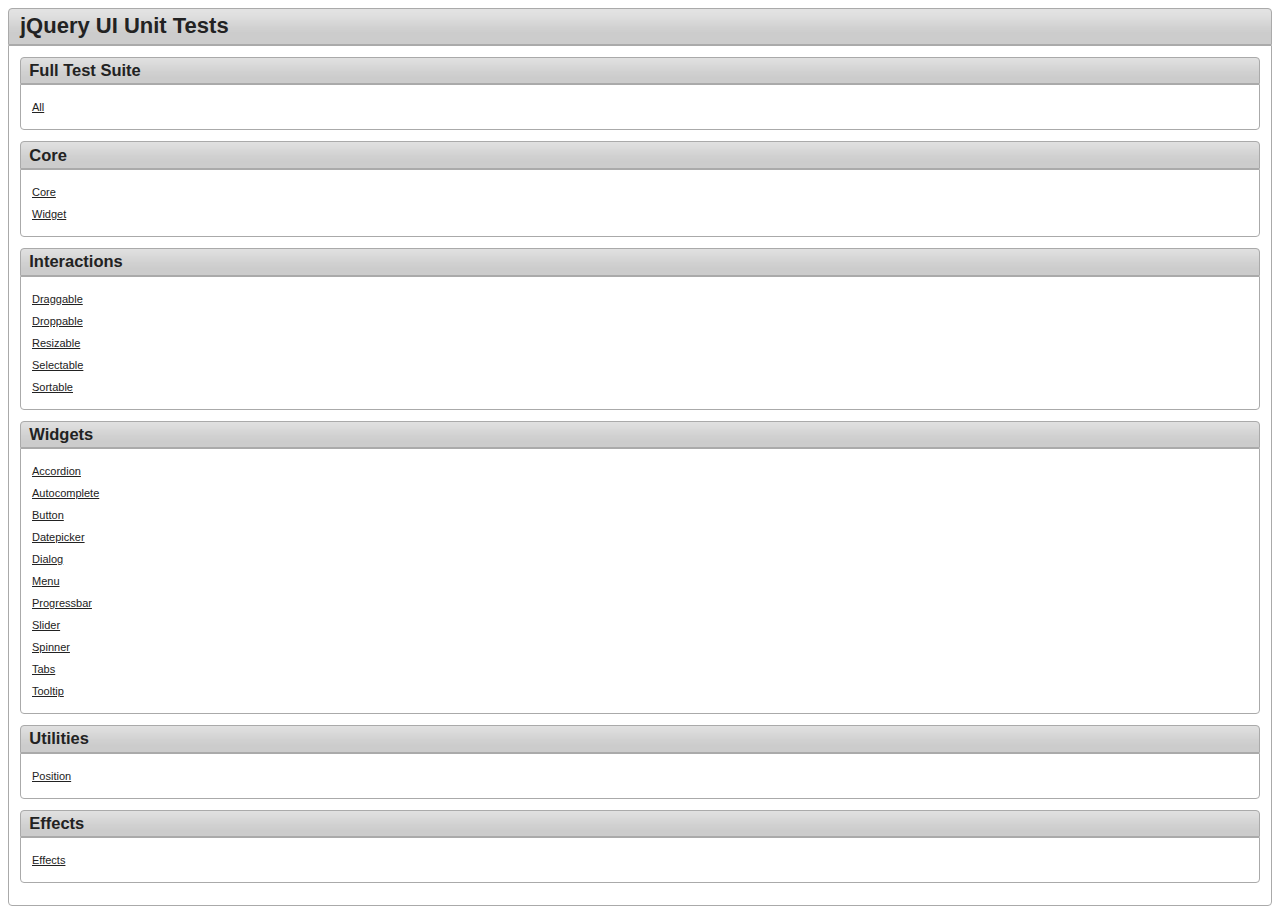
<file: Chapter5/src/main/webapp/resources/jquery-ui-1.10.3/tests/unit/index.html>
<!doctype html>
<html lang="en">
<head>
	<meta charset="utf-8">
	<title>jQuery UI Unit Tests</title>

	<link rel="stylesheet" href="../../themes/base/jquery.ui.core.css">
	<link rel="stylesheet" href="../../themes/base/jquery.ui.theme.css">
	<link rel="stylesheet" href="../index.css">
	<script src="../jquery-1.9.1.js"></script>
	<script src="../index.js"></script>
</head>
<body>

<div id="main">
	<h1>jQuery UI Unit Tests</h1>
	<div>
		<h2>Full Test Suite</h2>
		<ul>
			<li><a href="all.html">All</a></li>
		</ul>

		<h2>Core</h2>
		<ul>
			<li><a href="core/core.html">Core</a></li>
			<li><a href="widget/widget.html">Widget</a></li>
		</ul>

		<h2>Interactions</h2>
		<ul>
			<li><a href="draggable/draggable.html">Draggable</a></li>
			<li><a href="droppable/droppable.html">Droppable</a></li>
			<li><a href="resizable/resizable.html">Resizable</a></li>
			<li><a href="selectable/selectable.html">Selectable</a></li>
			<li><a href="sortable/sortable.html">Sortable</a></li>
		</ul>

		<h2>Widgets</h2>
		<ul>
			<li><a href="accordion/accordion.html">Accordion</a></li>
			<li><a href="autocomplete/autocomplete.html">Autocomplete</a></li>
			<li><a href="button/button.html">Button</a></li>
			<li><a href="datepicker/datepicker.html">Datepicker</a></li>
			<li><a href="dialog/dialog.html">Dialog</a></li>
			<li><a href="menu/menu.html">Menu</a></li>
			<li><a href="progressbar/progressbar.html">Progressbar</a></li>
			<li><a href="slider/slider.html">Slider</a></li>
			<li><a href="spinner/spinner.html">Spinner</a></li>
			<li><a href="tabs/tabs.html">Tabs</a></li>
			<li><a href="tooltip/tooltip.html">Tooltip</a></li>
		</ul>

		<h2>Utilities</h2>
		<ul>
			<li><a href="position/position.html">Position</a></li>
		</ul>

		<h2>Effects</h2>
		<ul>
			<li><a href="effects/effects.html">Effects</a></li>
		</ul>
	</div>
</div>

</body>
</html>
</file>
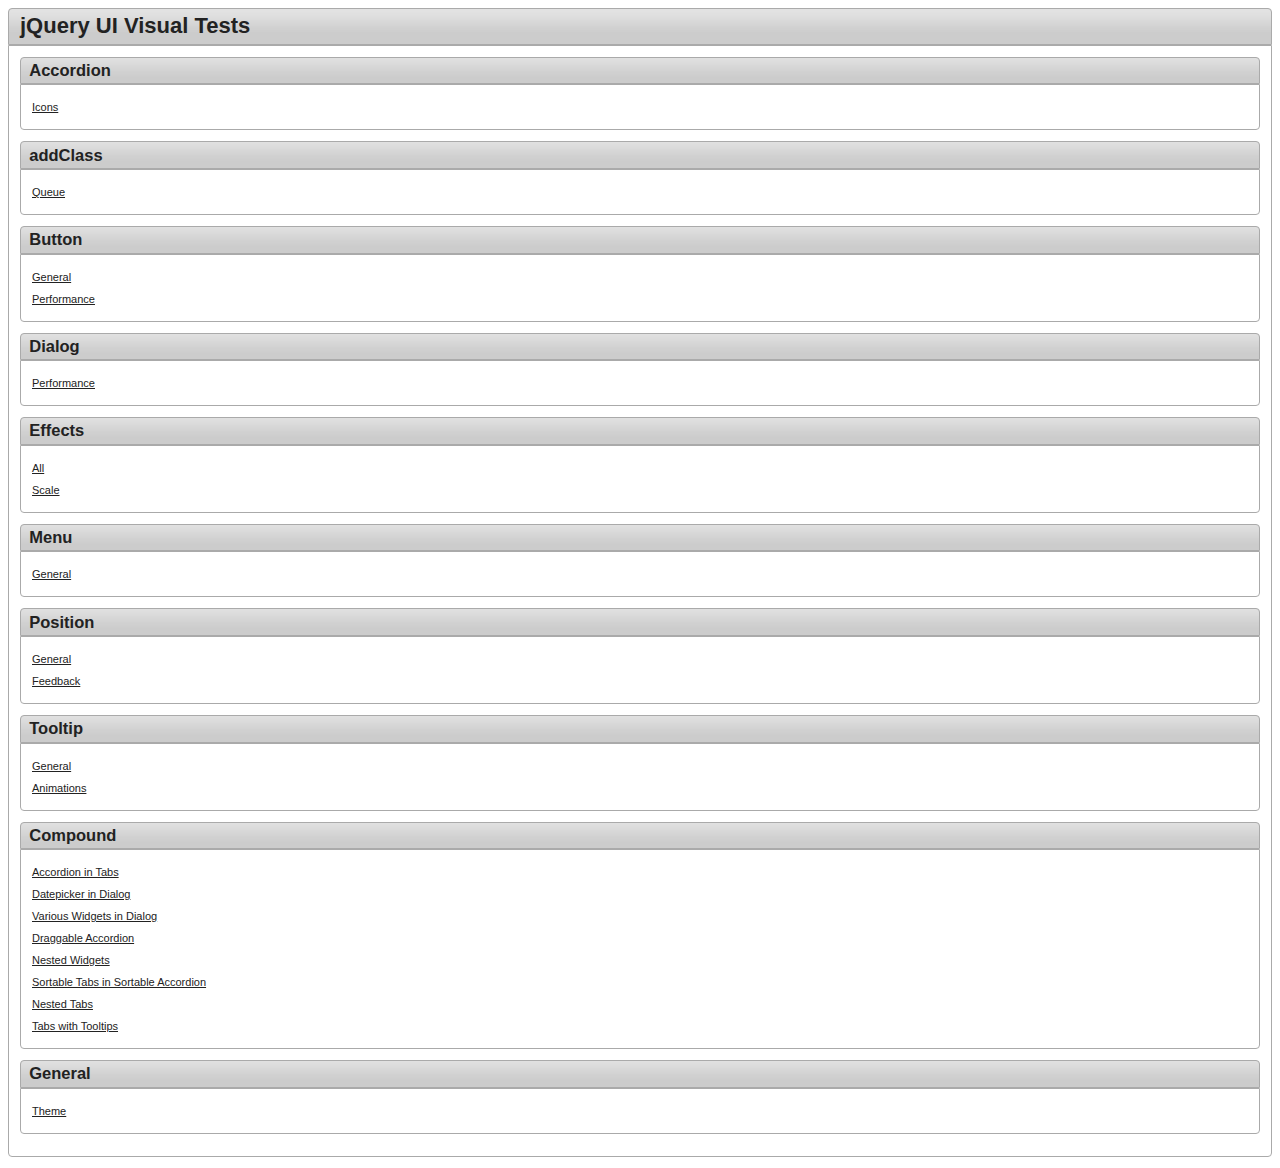
<file: Chapter5/src/main/webapp/resources/jquery-ui-1.10.3/tests/visual/index.html>
<!doctype html>
<html lang="en">
<head>
	<meta charset="utf-8">
	<title>jQuery UI Visual Tests</title>

	<link rel="stylesheet" href="../../themes/base/jquery.ui.core.css">
	<link rel="stylesheet" href="../../themes/base/jquery.ui.theme.css">
	<link rel="stylesheet" href="../index.css">
	<script src="../jquery-1.9.1.js"></script>
	<script src="../index.js"></script>
</head>
<body>

<div id="main">
	<h1>jQuery UI Visual Tests</h1>
	<div>
		<h2>Accordion</h2>
		<ul>
			<li><a href="accordion/icons.html">Icons</a></li>
		</ul>

		<h2>addClass</h2>
		<ul>
			<li><a href="addClass/queue.html">Queue</a></li>
		</ul>

		<h2>Button</h2>
		<ul>
			<li><a href="button/button.html">General</a></li>
			<li><a href="button/performance.html">Performance</a></li>
		</ul>

		<h2>Dialog</h2>
		<ul>
			<li><a href="dialog/performance.html">Performance</a></li>
		</ul>

		<h2>Effects</h2>
		<ul>
			<li><a href="effects/all.html">All</a></li>
			<li><a href="effects/scale.html">Scale</a></li>
		</ul>

		<h2>Menu</h2>
		<ul>
			<li><a href="menu/menu.html">General</a></li>
		</ul>

		<h2>Position</h2>
		<ul>
			<li><a href="position/position.html">General</a></li>
			<li><a href="position/position_feedback.html">Feedback</a></li>
		</ul>

		<h2>Tooltip</h2>
		<ul>
			<li><a href="tooltip/tooltip.html">General</a></li>
			<li><a href="tooltip/animations.html">Animations</a></li>
		</ul>

		<h2>Compound</h2>
		<ul>
			<li><a href="compound/accordion_tabs.html">Accordion in Tabs</a></li>
			<li><a href="compound/datepicker_dialog.html">Datepicker in Dialog</a></li>
			<li><a href="compound/dialog_widgets.html">Various Widgets in Dialog</a></li>
			<li><a href="compound/draggable_accordion.html">Draggable Accordion</a></li>
			<li><a href="compound/draggable_accordion_accordion_tabs_draggable.html">Nested Widgets</a></li>
			<li><a href="compound/sortable_accordion_sortable_tabs.html">Sortable Tabs in Sortable Accordion</a></li>
			<li><a href="compound/tabs_tabs.html">Nested Tabs</a></li>
			<li><a href="compound/tabs_tooltips.html">Tabs with Tooltips</a></li>
		</ul>

		<h2>General</h2>
		<ul>
			<li><a href="theme.html">Theme</a></li>
		</ul>
	</div>
</div>

</body>
</html>
</file>
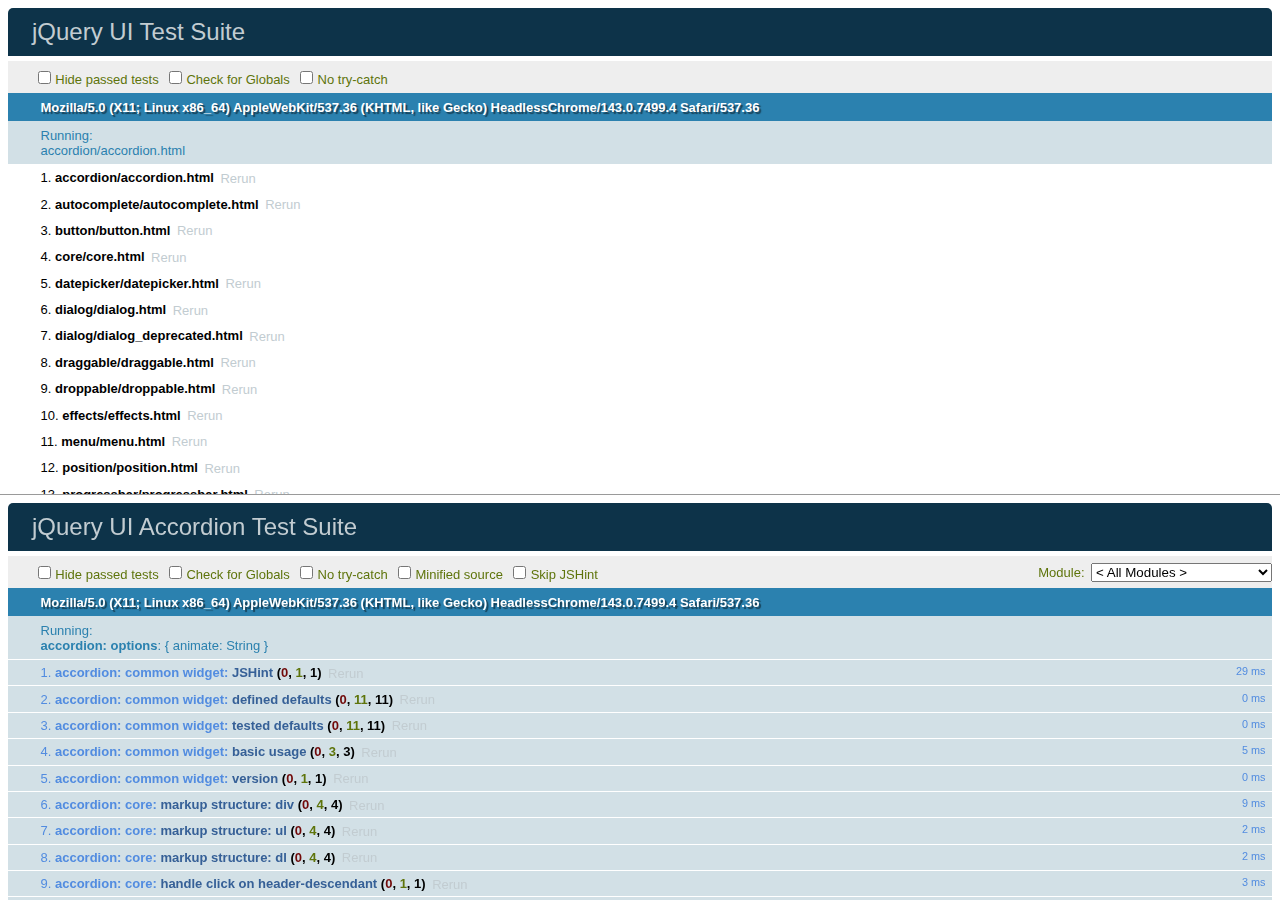
<file: Chapter5/src/main/webapp/resources/jquery-ui-1.10.3/tests/unit/all.html>
<!doctype html>
<html lang="en">
<head>
	<meta charset="utf-8">
	<title>jQuery UI Test Suite</title>

	<script src="../../jquery-1.9.1.js"></script>

	<link rel="stylesheet" href="../../external/qunit.css">
	<link rel="stylesheet" href="qunit-composite.css">
	<script src="../../external/qunit.js"></script>
	<script src="qunit-composite.js"></script>

	<script>
	(function() {

	var params = [],
		suites = [
			"accordion/accordion.html",
			"autocomplete/autocomplete.html",
			"button/button.html",
			"core/core.html",
			"datepicker/datepicker.html",
			"dialog/dialog.html",
			"dialog/dialog_deprecated.html",
			"draggable/draggable.html",
			"droppable/droppable.html",
			"effects/effects.html",
			"menu/menu.html",
			"position/position.html",
			"progressbar/progressbar.html",
			"resizable/resizable.html",
			"selectable/selectable.html",
			"slider/slider.html",
			"sortable/sortable.html",
			"spinner/spinner.html",
			"tabs/tabs.html",
			"tooltip/tooltip.html",
			"widget/widget.html"
		];

	$.each( QUnit.urlParams, function( key, value ) {
		if ( key === "filter" ) {
			return;
		}
		params.push( encodeURIComponent( key ) + "=" + encodeURIComponent( value ) );
	});
	if ( params.length ) {
		params = "?" + params.join( "&" );
		suites = $.map( suites, function( suite ) {
			return suite + params;
		});
	}
	QUnit.testSuites( suites );

	}());
	</script>
</head>
<body>

<h1 id="qunit-header">jQuery UI Test Suite</h1>
<h2 id="qunit-banner"></h2>
<div id="qunit-testrunner-toolbar"></div>
<h2 id="qunit-userAgent"></h2>
<ol id="qunit-tests"></ol>
<div id="qunit-fixture">

</div>
</body>
</html>
</file>
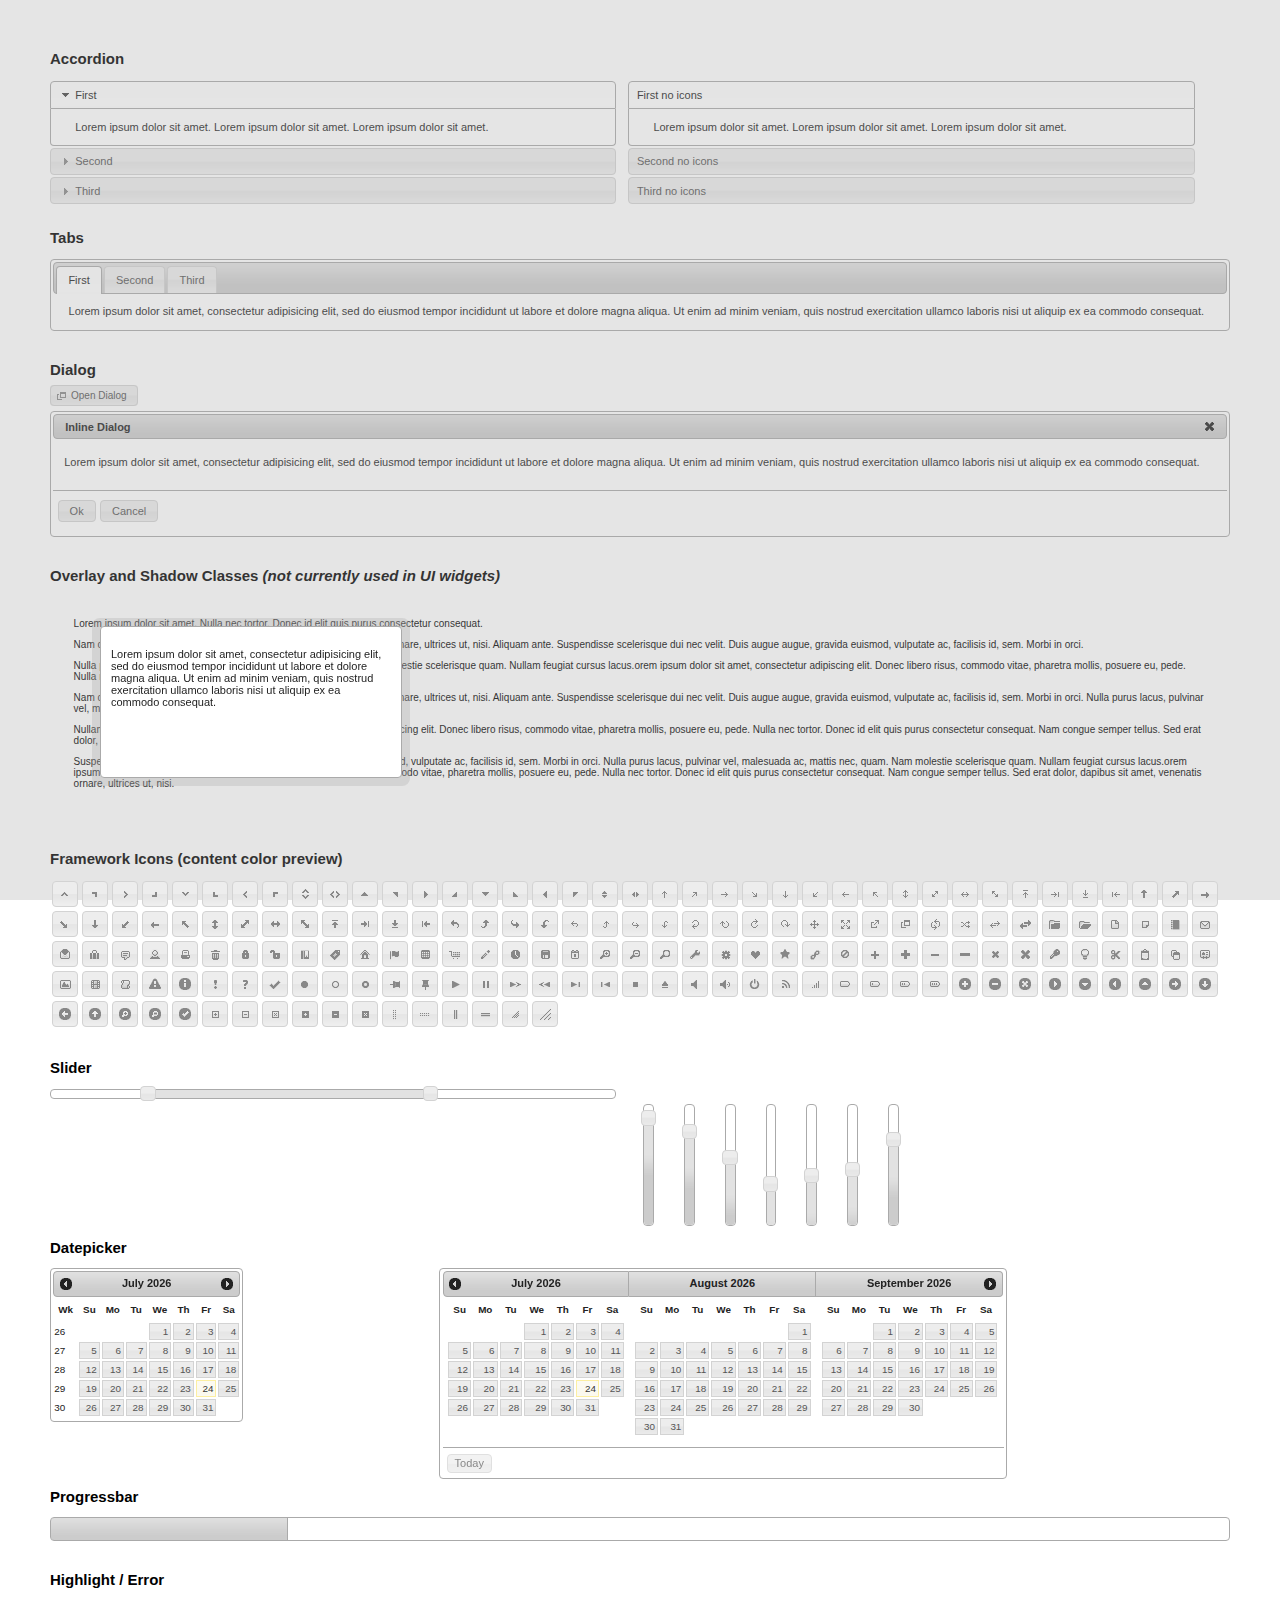
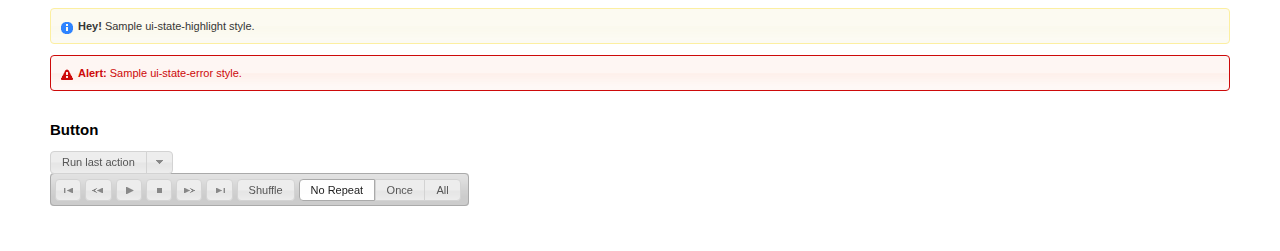
<file: Chapter5/src/main/webapp/resources/jquery-ui-1.10.3/tests/visual/theme.html>
<!DOCTYPE html>
<html>
	<head>
		<meta charset="utf-8">
		<title>jQuery UI Example Page</title>
		<link rel="stylesheet" href="../../themes/base/jquery.ui.all.css" type="text/css">
		<script type="text/javascript" src="../../jquery-1.9.1.js"></script>
		<script type="text/javascript" src="../../ui/jquery.ui.core.js"></script>
		<script type="text/javascript" src="../../ui/jquery.ui.widget.js"></script>
		<script type="text/javascript" src="../../ui/jquery.ui.mouse.js"></script>
		<script type="text/javascript" src="../../ui/jquery.ui.position.js"></script>
		<script type="text/javascript" src="../../ui/jquery.ui.accordion.js"></script>
		<script type="text/javascript" src="../../ui/jquery.ui.autocomplete.js"></script>
		<script type="text/javascript" src="../../ui/jquery.ui.button.js"></script>
		<script type="text/javascript" src="../../ui/jquery.ui.datepicker.js"></script>
		<script type="text/javascript" src="../../ui/jquery.ui.dialog.js"></script>
		<script type="text/javascript" src="../../ui/jquery.ui.draggable.js"></script>
		<script type="text/javascript" src="../../ui/jquery.ui.droppable.js"></script>
		<script type="text/javascript" src="../../ui/jquery.ui.progressbar.js"></script>
		<script type="text/javascript" src="../../ui/jquery.ui.resizable.js"></script>
		<script type="text/javascript" src="../../ui/jquery.ui.selectable.js"></script>
		<script type="text/javascript" src="../../ui/jquery.ui.slider.js"></script>
		<script type="text/javascript" src="../../ui/jquery.ui.sortable.js"></script>
		<script type="text/javascript" src="../../ui/jquery.ui.tabs.js"></script>
		<script type="text/javascript">
			$(function(){

				// Accordion
				$(".accordion").accordion({ header: "h3" });
				$(".accordion").last().accordion("option", "icons", false);


				// Tabs
				$('#tabs').tabs();


				// Dialog
				$('#dialog').dialog({
					autoOpen: false,
					width: 600,
					buttons: {
						"Ok": function() {
							$(this).dialog("close");
						},
						"Cancel": function() {
							$(this).dialog("close");
						}
					}
				});

				// Dialog Link
				$('#dialog_link').click(function(){
					$('#dialog').dialog('open');
					return false;
				});

				// Datepicker
				$('#datepicker').datepicker({
					inline: true,
					showWeek: true
				});

				$('#multidatepicker').datepicker({
					numberOfMonths: 3,
					showButtonPanel: true,
					inline: true
				});

				// Slider
				$('.slider').slider({
					range: true,
					values: [17, 67]
				});

				$("#eq > span").each(function() {
					var value = parseInt($(this).text());
					$(this).empty().slider({
						value: value,
						range: "min",
						animate: true,
						orientation: "vertical"
					});
				});


				// Progressbar
				$("#progressbar").progressbar({
					value: 20
				});

				//hover states on the static widgets
				$('#dialog_link, ul#icons li').hover(
					function() { $(this).addClass('ui-state-hover'); },
					function() { $(this).removeClass('ui-state-hover'); }
				);

				$(".buttonset > button").button()
				.next()
				.button({
					text: false,
					icons: {
						primary: "ui-icon-triangle-1-s"
					}
				})
				.parent()
				.buttonset();


				$('#beginning').button({
					text: false,
					icons: {
						primary: 'ui-icon-seek-start'
					}
				});
				$('#rewind').button({
					text: false,
					icons: {
						primary: 'ui-icon-seek-prev'
					}
				});
				$('#play').button({
					text: false,
					icons: {
						primary: 'ui-icon-play'
					}
				});
				$('#stop').button({
					text: false,
					icons: {
						primary: 'ui-icon-stop'
					}
				});
				$('#forward').button({
					text: false,
					icons: {
						primary: 'ui-icon-seek-next'
					}
				});
				$('#end').button({
					text: false,
					icons: {
						primary: 'ui-icon-seek-end'
					}
				});
				$("#shuffle").button();
				$("#repeat").buttonset();

			});
		</script>
		<style type="text/css">
			/*demo page css*/
			body{ font: 62.5% "Trebuchet MS", sans-serif; margin: 50px;}
			.demoHeaders { margin-top: 2em; clear:both; }
			#dialog_link {padding: .4em 1em .4em 20px;text-decoration: none;position: relative;}
			#dialog_link span.ui-icon {margin: 0 5px 0 0;position: absolute;left: .2em;top: 50%;margin-top: -8px;}
			ul#icons {margin: 0; padding: 0;}
			ul#icons li {margin: 2px; position: relative; padding: 4px 0; cursor: pointer; float: left;  list-style: none;}
			ul#icons span.ui-icon {float: left; margin: 0 4px;}
			.columnbox { height: 150px; width: 48%; float:left; margin-right: 1%; }
			#eq span { 	height:120px; float:left; margin:15px 	}
			.buttonset {margin-bottom: 5px; }
			#toolbar { padding: 10px 4px;  }
		</style>
	</head>
	<body>

	<!-- <p style="font-size: 1.3em; line-height: 1.5; margin: 1em 0; width: 50%;">This page demonstrates the widgets using a theme.</p> -->
		<div id="switcher" style="position:absolute; right: 20px; top: 20px;"></div>

		<!-- Accordion -->
		<h2 class="demoHeaders">Accordion</h2>
		<div class="columnbox">
			<div class="accordion">
				<div>
					<h3><a href="#">First</a></h3>
					<div>Lorem ipsum dolor sit amet. Lorem ipsum dolor sit amet. Lorem ipsum dolor sit amet.</div>
				</div>
				<div>
					<h3><a href="#">Second</a></h3>
					<div>Phasellus mattis tincidunt nibh.</div>
				</div>
				<div>
					<h3><a href="#">Third</a></h3>
					<div>Nam dui erat, auctor a, dignissim quis.</div>
				</div>
			</div>
		</div>
		<div class="columnbox">
			<div class="accordion">
				<div>
					<h3><a href="#">First no icons</a></h3>
					<div>Lorem ipsum dolor sit amet. Lorem ipsum dolor sit amet. Lorem ipsum dolor sit amet.</div>
				</div>
				<div>
					<h3><a href="#">Second no icons</a></h3>
					<div>Phasellus mattis tincidunt nibh.</div>
				</div>
				<div>
					<h3><a href="#">Third no icons</a></h3>
					<div>Nam dui erat, auctor a, dignissim quis.</div>
				</div>
			</div>
		</div>


		<!-- Tabs -->
		<h2 class="demoHeaders">Tabs</h2>
		<div id="tabs">
			<ul>
				<li><a href="#tabs-1">First</a></li>
				<li><a href="#tabs-2">Second</a></li>
				<li><a href="#tabs-3">Third</a></li>
			</ul>
			<div id="tabs-1">Lorem ipsum dolor sit amet, consectetur adipisicing elit, sed do eiusmod tempor incididunt ut labore et dolore magna aliqua. Ut enim ad minim veniam, quis nostrud exercitation ullamco laboris nisi ut aliquip ex ea commodo consequat.</div>
			<div id="tabs-2">Phasellus mattis tincidunt nibh. Cras orci urna, blandit id, pretium vel, aliquet ornare, felis. Maecenas scelerisque sem non nisl. Fusce sed lorem in enim dictum bibendum.</div>
			<div id="tabs-3">Nam dui erat, auctor a, dignissim quis, sollicitudin eu, felis. Pellentesque nisi urna, interdum eget, sagittis et, consequat vestibulum, lacus. Mauris porttitor ullamcorper augue.</div>
		</div>

		<!-- Dialog NOTE: Dialog is not generated by UI in this demo so it can be visually styled in themeroller-->
		<h2 class="demoHeaders">Dialog</h2>
		<p><a href="#" id="dialog_link" class="ui-state-default ui-corner-all"><span class="ui-icon ui-icon-newwin"></span>Open Dialog</a></p>

		<div class="ui-dialog ui-widget ui-widget-content ui-corner-all  ui-draggable ui-resizable" ><div class="ui-dialog-titlebar ui-widget-header ui-corner-all ui-helper-clearfix"><span class="ui-dialog-title">Inline Dialog</span><a href="#" class="ui-dialog-titlebar-close ui-corner-all" ><span class="ui-icon ui-icon-closethick" >close</span></a></div><div class="ui-dialog-content ui-widget-content" >
		<p>Lorem ipsum dolor sit amet, consectetur adipisicing elit, sed do eiusmod tempor incididunt ut labore et dolore magna aliqua. Ut enim ad minim veniam, quis nostrud exercitation ullamco laboris nisi ut aliquip ex ea commodo consequat.</p>
		</div><div class="ui-resizable-handle ui-resizable-n" ></div><div class="ui-resizable-handle ui-resizable-e" ></div><div class="ui-resizable-handle ui-resizable-s" ></div><div class="ui-resizable-handle ui-resizable-w" ></div><div class="ui-resizable-handle ui-resizable-se ui-icon ui-icon-gripsmall-diagonal-se ui-icon-grip-diagonal-se" ></div><div class="ui-resizable-handle ui-resizable-sw" ></div><div class="ui-resizable-handle ui-resizable-ne" ></div><div class="ui-resizable-handle ui-resizable-nw" ></div><div class="ui-dialog-buttonpane ui-widget-content ui-helper-clearfix"><button type="button" class="ui-button ui-widget ui-state-default ui-corner-all ui-button-text-only" role="button" aria-disabled="false"><span class="ui-button-text">Ok</span></button><button type="button" class="ui-button ui-widget ui-state-default ui-corner-all ui-button-text-only" role="button" aria-disabled="false"><span class="ui-button-text">Cancel</span></button></div></div>


		<h2 class="demoHeaders">Overlay and Shadow Classes <em>(not currently used in UI widgets)</em></h2>
		<div style="position: relative; width: 96%; height: 200px; padding:1% 2%; overflow:hidden;" class="fakewindowcontain">
			<p>Lorem ipsum dolor sit amet,  Nulla nec tortor. Donec id elit quis purus consectetur consequat. </p><p>Nam congue semper tellus. Sed erat dolor, dapibus sit amet, venenatis ornare, ultrices ut, nisi. Aliquam ante. Suspendisse scelerisque dui nec velit. Duis augue augue, gravida euismod, vulputate ac, facilisis id, sem. Morbi in orci. </p><p>Nulla purus lacus, pulvinar vel, malesuada ac, mattis nec, quam. Nam molestie scelerisque quam. Nullam feugiat cursus lacus.orem ipsum dolor sit amet, consectetur adipiscing elit. Donec libero risus, commodo vitae, pharetra mollis, posuere eu, pede. Nulla nec tortor. Donec id elit quis purus consectetur consequat. </p><p>Nam congue semper tellus. Sed erat dolor, dapibus sit amet, venenatis ornare, ultrices ut, nisi. Aliquam ante. Suspendisse scelerisque dui nec velit. Duis augue augue, gravida euismod, vulputate ac, facilisis id, sem. Morbi in orci. Nulla purus lacus, pulvinar vel, malesuada ac, mattis nec, quam. Nam molestie scelerisque quam. </p><p>Nullam feugiat cursus lacus.orem ipsum dolor sit amet, consectetur adipiscing elit. Donec libero risus, commodo vitae, pharetra mollis, posuere eu, pede. Nulla nec tortor. Donec id elit quis purus consectetur consequat. Nam congue semper tellus. Sed erat dolor, dapibus sit amet, venenatis ornare, ultrices ut, nisi. Aliquam ante. </p><p>Suspendisse scelerisque dui nec velit. Duis augue augue, gravida euismod, vulputate ac, facilisis id, sem. Morbi in orci. Nulla purus lacus, pulvinar vel, malesuada ac, mattis nec, quam. Nam molestie scelerisque quam. Nullam feugiat cursus lacus.orem ipsum dolor sit amet, consectetur adipiscing elit. Donec libero risus, commodo vitae, pharetra mollis, posuere eu, pede. Nulla nec tortor. Donec id elit quis purus consectetur consequat. Nam congue semper tellus. Sed erat dolor, dapibus sit amet, venenatis ornare, ultrices ut, nisi. </p>

			<!-- ui-dialog -->
			<div class="ui-overlay"><div class="ui-widget-overlay"></div><div class="ui-widget-shadow ui-corner-all" style="width: 302px; height: 152px; position: absolute; left: 50px; top: 30px;"></div></div>
			<div style="position: absolute; width: 280px; height: 130px;left: 50px; top: 30px; padding: 10px;" class="ui-widget ui-widget-content ui-corner-all">
				<div class="ui-dialog-content ui-widget-content" style="background: none; border: 0;">
					<p>Lorem ipsum dolor sit amet, consectetur adipisicing elit, sed do eiusmod tempor incididunt ut labore et dolore magna aliqua. Ut enim ad minim veniam, quis nostrud exercitation ullamco laboris nisi ut aliquip ex ea commodo consequat.</p>
				</div>
			</div>

		</div>


		<!-- ui-dialog -->
		<div id="dialog" title="Dialog Title">
			<p>Lorem ipsum dolor sit amet, consectetur adipisicing elit, sed do eiusmod tempor incididunt ut labore et dolore magna aliqua. Ut enim ad minim veniam, quis nostrud exercitation ullamco laboris nisi ut aliquip ex ea commodo consequat.</p>
		</div>



		<h2 class="demoHeaders">Framework Icons (content color preview)</h2>
		<ul id="icons" class="ui-widget ui-helper-clearfix">

		<li class="ui-state-default ui-corner-all" title=".ui-icon-carat-1-n"><span class="ui-icon ui-icon-carat-1-n"></span></li>
		<li class="ui-state-default ui-corner-all" title=".ui-icon-carat-1-ne"><span class="ui-icon ui-icon-carat-1-ne"></span></li>
		<li class="ui-state-default ui-corner-all" title=".ui-icon-carat-1-e"><span class="ui-icon ui-icon-carat-1-e"></span></li>

		<li class="ui-state-default ui-corner-all" title=".ui-icon-carat-1-se"><span class="ui-icon ui-icon-carat-1-se"></span></li>
		<li class="ui-state-default ui-corner-all" title=".ui-icon-carat-1-s"><span class="ui-icon ui-icon-carat-1-s"></span></li>
		<li class="ui-state-default ui-corner-all" title=".ui-icon-carat-1-sw"><span class="ui-icon ui-icon-carat-1-sw"></span></li>
		<li class="ui-state-default ui-corner-all" title=".ui-icon-carat-1-w"><span class="ui-icon ui-icon-carat-1-w"></span></li>
		<li class="ui-state-default ui-corner-all" title=".ui-icon-carat-1-nw"><span class="ui-icon ui-icon-carat-1-nw"></span></li>
		<li class="ui-state-default ui-corner-all" title=".ui-icon-carat-2-n-s"><span class="ui-icon ui-icon-carat-2-n-s"></span></li>
		<li class="ui-state-default ui-corner-all" title=".ui-icon-carat-2-e-w"><span class="ui-icon ui-icon-carat-2-e-w"></span></li>
		<li class="ui-state-default ui-corner-all" title=".ui-icon-triangle-1-n"><span class="ui-icon ui-icon-triangle-1-n"></span></li>
		<li class="ui-state-default ui-corner-all" title=".ui-icon-triangle-1-ne"><span class="ui-icon ui-icon-triangle-1-ne"></span></li>

		<li class="ui-state-default ui-corner-all" title=".ui-icon-triangle-1-e"><span class="ui-icon ui-icon-triangle-1-e"></span></li>
		<li class="ui-state-default ui-corner-all" title=".ui-icon-triangle-1-se"><span class="ui-icon ui-icon-triangle-1-se"></span></li>
		<li class="ui-state-default ui-corner-all" title=".ui-icon-triangle-1-s"><span class="ui-icon ui-icon-triangle-1-s"></span></li>
		<li class="ui-state-default ui-corner-all" title=".ui-icon-triangle-1-sw"><span class="ui-icon ui-icon-triangle-1-sw"></span></li>
		<li class="ui-state-default ui-corner-all" title=".ui-icon-triangle-1-w"><span class="ui-icon ui-icon-triangle-1-w"></span></li>
		<li class="ui-state-default ui-corner-all" title=".ui-icon-triangle-1-nw"><span class="ui-icon ui-icon-triangle-1-nw"></span></li>
		<li class="ui-state-default ui-corner-all" title=".ui-icon-triangle-2-n-s"><span class="ui-icon ui-icon-triangle-2-n-s"></span></li>
		<li class="ui-state-default ui-corner-all" title=".ui-icon-triangle-2-e-w"><span class="ui-icon ui-icon-triangle-2-e-w"></span></li>
		<li class="ui-state-default ui-corner-all" title=".ui-icon-arrow-1-n"><span class="ui-icon ui-icon-arrow-1-n"></span></li>

		<li class="ui-state-default ui-corner-all" title=".ui-icon-arrow-1-ne"><span class="ui-icon ui-icon-arrow-1-ne"></span></li>
		<li class="ui-state-default ui-corner-all" title=".ui-icon-arrow-1-e"><span class="ui-icon ui-icon-arrow-1-e"></span></li>
		<li class="ui-state-default ui-corner-all" title=".ui-icon-arrow-1-se"><span class="ui-icon ui-icon-arrow-1-se"></span></li>
		<li class="ui-state-default ui-corner-all" title=".ui-icon-arrow-1-s"><span class="ui-icon ui-icon-arrow-1-s"></span></li>
		<li class="ui-state-default ui-corner-all" title=".ui-icon-arrow-1-sw"><span class="ui-icon ui-icon-arrow-1-sw"></span></li>
		<li class="ui-state-default ui-corner-all" title=".ui-icon-arrow-1-w"><span class="ui-icon ui-icon-arrow-1-w"></span></li>
		<li class="ui-state-default ui-corner-all" title=".ui-icon-arrow-1-nw"><span class="ui-icon ui-icon-arrow-1-nw"></span></li>
		<li class="ui-state-default ui-corner-all" title=".ui-icon-arrow-2-n-s"><span class="ui-icon ui-icon-arrow-2-n-s"></span></li>
		<li class="ui-state-default ui-corner-all" title=".ui-icon-arrow-2-ne-sw"><span class="ui-icon ui-icon-arrow-2-ne-sw"></span></li>

		<li class="ui-state-default ui-corner-all" title=".ui-icon-arrow-2-e-w"><span class="ui-icon ui-icon-arrow-2-e-w"></span></li>
		<li class="ui-state-default ui-corner-all" title=".ui-icon-arrow-2-se-nw"><span class="ui-icon ui-icon-arrow-2-se-nw"></span></li>
		<li class="ui-state-default ui-corner-all" title=".ui-icon-arrowstop-1-n"><span class="ui-icon ui-icon-arrowstop-1-n"></span></li>
		<li class="ui-state-default ui-corner-all" title=".ui-icon-arrowstop-1-e"><span class="ui-icon ui-icon-arrowstop-1-e"></span></li>
		<li class="ui-state-default ui-corner-all" title=".ui-icon-arrowstop-1-s"><span class="ui-icon ui-icon-arrowstop-1-s"></span></li>
		<li class="ui-state-default ui-corner-all" title=".ui-icon-arrowstop-1-w"><span class="ui-icon ui-icon-arrowstop-1-w"></span></li>
		<li class="ui-state-default ui-corner-all" title=".ui-icon-arrowthick-1-n"><span class="ui-icon ui-icon-arrowthick-1-n"></span></li>
		<li class="ui-state-default ui-corner-all" title=".ui-icon-arrowthick-1-ne"><span class="ui-icon ui-icon-arrowthick-1-ne"></span></li>
		<li class="ui-state-default ui-corner-all" title=".ui-icon-arrowthick-1-e"><span class="ui-icon ui-icon-arrowthick-1-e"></span></li>

		<li class="ui-state-default ui-corner-all" title=".ui-icon-arrowthick-1-se"><span class="ui-icon ui-icon-arrowthick-1-se"></span></li>
		<li class="ui-state-default ui-corner-all" title=".ui-icon-arrowthick-1-s"><span class="ui-icon ui-icon-arrowthick-1-s"></span></li>
		<li class="ui-state-default ui-corner-all" title=".ui-icon-arrowthick-1-sw"><span class="ui-icon ui-icon-arrowthick-1-sw"></span></li>
		<li class="ui-state-default ui-corner-all" title=".ui-icon-arrowthick-1-w"><span class="ui-icon ui-icon-arrowthick-1-w"></span></li>
		<li class="ui-state-default ui-corner-all" title=".ui-icon-arrowthick-1-nw"><span class="ui-icon ui-icon-arrowthick-1-nw"></span></li>
		<li class="ui-state-default ui-corner-all" title=".ui-icon-arrowthick-2-n-s"><span class="ui-icon ui-icon-arrowthick-2-n-s"></span></li>
		<li class="ui-state-default ui-corner-all" title=".ui-icon-arrowthick-2-ne-sw"><span class="ui-icon ui-icon-arrowthick-2-ne-sw"></span></li>
		<li class="ui-state-default ui-corner-all" title=".ui-icon-arrowthick-2-e-w"><span class="ui-icon ui-icon-arrowthick-2-e-w"></span></li>
		<li class="ui-state-default ui-corner-all" title=".ui-icon-arrowthick-2-se-nw"><span class="ui-icon ui-icon-arrowthick-2-se-nw"></span></li>

		<li class="ui-state-default ui-corner-all" title=".ui-icon-arrowthickstop-1-n"><span class="ui-icon ui-icon-arrowthickstop-1-n"></span></li>
		<li class="ui-state-default ui-corner-all" title=".ui-icon-arrowthickstop-1-e"><span class="ui-icon ui-icon-arrowthickstop-1-e"></span></li>
		<li class="ui-state-default ui-corner-all" title=".ui-icon-arrowthickstop-1-s"><span class="ui-icon ui-icon-arrowthickstop-1-s"></span></li>
		<li class="ui-state-default ui-corner-all" title=".ui-icon-arrowthickstop-1-w"><span class="ui-icon ui-icon-arrowthickstop-1-w"></span></li>
		<li class="ui-state-default ui-corner-all" title=".ui-icon-arrowreturnthick-1-w"><span class="ui-icon ui-icon-arrowreturnthick-1-w"></span></li>
		<li class="ui-state-default ui-corner-all" title=".ui-icon-arrowreturnthick-1-n"><span class="ui-icon ui-icon-arrowreturnthick-1-n"></span></li>
		<li class="ui-state-default ui-corner-all" title=".ui-icon-arrowreturnthick-1-e"><span class="ui-icon ui-icon-arrowreturnthick-1-e"></span></li>
		<li class="ui-state-default ui-corner-all" title=".ui-icon-arrowreturnthick-1-s"><span class="ui-icon ui-icon-arrowreturnthick-1-s"></span></li>
		<li class="ui-state-default ui-corner-all" title=".ui-icon-arrowreturn-1-w"><span class="ui-icon ui-icon-arrowreturn-1-w"></span></li>

		<li class="ui-state-default ui-corner-all" title=".ui-icon-arrowreturn-1-n"><span class="ui-icon ui-icon-arrowreturn-1-n"></span></li>
		<li class="ui-state-default ui-corner-all" title=".ui-icon-arrowreturn-1-e"><span class="ui-icon ui-icon-arrowreturn-1-e"></span></li>
		<li class="ui-state-default ui-corner-all" title=".ui-icon-arrowreturn-1-s"><span class="ui-icon ui-icon-arrowreturn-1-s"></span></li>
		<li class="ui-state-default ui-corner-all" title=".ui-icon-arrowrefresh-1-w"><span class="ui-icon ui-icon-arrowrefresh-1-w"></span></li>
		<li class="ui-state-default ui-corner-all" title=".ui-icon-arrowrefresh-1-n"><span class="ui-icon ui-icon-arrowrefresh-1-n"></span></li>
		<li class="ui-state-default ui-corner-all" title=".ui-icon-arrowrefresh-1-e"><span class="ui-icon ui-icon-arrowrefresh-1-e"></span></li>
		<li class="ui-state-default ui-corner-all" title=".ui-icon-arrowrefresh-1-s"><span class="ui-icon ui-icon-arrowrefresh-1-s"></span></li>
		<li class="ui-state-default ui-corner-all" title=".ui-icon-arrow-4"><span class="ui-icon ui-icon-arrow-4"></span></li>
		<li class="ui-state-default ui-corner-all" title=".ui-icon-arrow-4-diag"><span class="ui-icon ui-icon-arrow-4-diag"></span></li>

		<li class="ui-state-default ui-corner-all" title=".ui-icon-extlink"><span class="ui-icon ui-icon-extlink"></span></li>
		<li class="ui-state-default ui-corner-all" title=".ui-icon-newwin"><span class="ui-icon ui-icon-newwin"></span></li>
		<li class="ui-state-default ui-corner-all" title=".ui-icon-refresh"><span class="ui-icon ui-icon-refresh"></span></li>
		<li class="ui-state-default ui-corner-all" title=".ui-icon-shuffle"><span class="ui-icon ui-icon-shuffle"></span></li>
		<li class="ui-state-default ui-corner-all" title=".ui-icon-transfer-e-w"><span class="ui-icon ui-icon-transfer-e-w"></span></li>
		<li class="ui-state-default ui-corner-all" title=".ui-icon-transferthick-e-w"><span class="ui-icon ui-icon-transferthick-e-w"></span></li>
		<li class="ui-state-default ui-corner-all" title=".ui-icon-folder-collapsed"><span class="ui-icon ui-icon-folder-collapsed"></span></li>
		<li class="ui-state-default ui-corner-all" title=".ui-icon-folder-open"><span class="ui-icon ui-icon-folder-open"></span></li>
		<li class="ui-state-default ui-corner-all" title=".ui-icon-document"><span class="ui-icon ui-icon-document"></span></li>

		<li class="ui-state-default ui-corner-all" title=".ui-icon-document-b"><span class="ui-icon ui-icon-document-b"></span></li>
		<li class="ui-state-default ui-corner-all" title=".ui-icon-note"><span class="ui-icon ui-icon-note"></span></li>
		<li class="ui-state-default ui-corner-all" title=".ui-icon-mail-closed"><span class="ui-icon ui-icon-mail-closed"></span></li>
		<li class="ui-state-default ui-corner-all" title=".ui-icon-mail-open"><span class="ui-icon ui-icon-mail-open"></span></li>
		<li class="ui-state-default ui-corner-all" title=".ui-icon-suitcase"><span class="ui-icon ui-icon-suitcase"></span></li>
		<li class="ui-state-default ui-corner-all" title=".ui-icon-comment"><span class="ui-icon ui-icon-comment"></span></li>
		<li class="ui-state-default ui-corner-all" title=".ui-icon-person"><span class="ui-icon ui-icon-person"></span></li>
		<li class="ui-state-default ui-corner-all" title=".ui-icon-print"><span class="ui-icon ui-icon-print"></span></li>
		<li class="ui-state-default ui-corner-all" title=".ui-icon-trash"><span class="ui-icon ui-icon-trash"></span></li>

		<li class="ui-state-default ui-corner-all" title=".ui-icon-locked"><span class="ui-icon ui-icon-locked"></span></li>
		<li class="ui-state-default ui-corner-all" title=".ui-icon-unlocked"><span class="ui-icon ui-icon-unlocked"></span></li>
		<li class="ui-state-default ui-corner-all" title=".ui-icon-bookmark"><span class="ui-icon ui-icon-bookmark"></span></li>
		<li class="ui-state-default ui-corner-all" title=".ui-icon-tag"><span class="ui-icon ui-icon-tag"></span></li>
		<li class="ui-state-default ui-corner-all" title=".ui-icon-home"><span class="ui-icon ui-icon-home"></span></li>
		<li class="ui-state-default ui-corner-all" title=".ui-icon-flag"><span class="ui-icon ui-icon-flag"></span></li>
		<li class="ui-state-default ui-corner-all" title=".ui-icon-calculator"><span class="ui-icon ui-icon-calculator"></span></li>
		<li class="ui-state-default ui-corner-all" title=".ui-icon-cart"><span class="ui-icon ui-icon-cart"></span></li>
		<li class="ui-state-default ui-corner-all" title=".ui-icon-pencil"><span class="ui-icon ui-icon-pencil"></span></li>

		<li class="ui-state-default ui-corner-all" title=".ui-icon-clock"><span class="ui-icon ui-icon-clock"></span></li>
		<li class="ui-state-default ui-corner-all" title=".ui-icon-disk"><span class="ui-icon ui-icon-disk"></span></li>
		<li class="ui-state-default ui-corner-all" title=".ui-icon-calendar"><span class="ui-icon ui-icon-calendar"></span></li>
		<li class="ui-state-default ui-corner-all" title=".ui-icon-zoomin"><span class="ui-icon ui-icon-zoomin"></span></li>
		<li class="ui-state-default ui-corner-all" title=".ui-icon-zoomout"><span class="ui-icon ui-icon-zoomout"></span></li>
		<li class="ui-state-default ui-corner-all" title=".ui-icon-search"><span class="ui-icon ui-icon-search"></span></li>
		<li class="ui-state-default ui-corner-all" title=".ui-icon-wrench"><span class="ui-icon ui-icon-wrench"></span></li>
		<li class="ui-state-default ui-corner-all" title=".ui-icon-gear"><span class="ui-icon ui-icon-gear"></span></li>
		<li class="ui-state-default ui-corner-all" title=".ui-icon-heart"><span class="ui-icon ui-icon-heart"></span></li>

		<li class="ui-state-default ui-corner-all" title=".ui-icon-star"><span class="ui-icon ui-icon-star"></span></li>
		<li class="ui-state-default ui-corner-all" title=".ui-icon-link"><span class="ui-icon ui-icon-link"></span></li>
		<li class="ui-state-default ui-corner-all" title=".ui-icon-cancel"><span class="ui-icon ui-icon-cancel"></span></li>
		<li class="ui-state-default ui-corner-all" title=".ui-icon-plus"><span class="ui-icon ui-icon-plus"></span></li>
		<li class="ui-state-default ui-corner-all" title=".ui-icon-plusthick"><span class="ui-icon ui-icon-plusthick"></span></li>
		<li class="ui-state-default ui-corner-all" title=".ui-icon-minus"><span class="ui-icon ui-icon-minus"></span></li>
		<li class="ui-state-default ui-corner-all" title=".ui-icon-minusthick"><span class="ui-icon ui-icon-minusthick"></span></li>
		<li class="ui-state-default ui-corner-all" title=".ui-icon-close"><span class="ui-icon ui-icon-close"></span></li>
		<li class="ui-state-default ui-corner-all" title=".ui-icon-closethick"><span class="ui-icon ui-icon-closethick"></span></li>

		<li class="ui-state-default ui-corner-all" title=".ui-icon-key"><span class="ui-icon ui-icon-key"></span></li>
		<li class="ui-state-default ui-corner-all" title=".ui-icon-lightbulb"><span class="ui-icon ui-icon-lightbulb"></span></li>
		<li class="ui-state-default ui-corner-all" title=".ui-icon-scissors"><span class="ui-icon ui-icon-scissors"></span></li>
		<li class="ui-state-default ui-corner-all" title=".ui-icon-clipboard"><span class="ui-icon ui-icon-clipboard"></span></li>
		<li class="ui-state-default ui-corner-all" title=".ui-icon-copy"><span class="ui-icon ui-icon-copy"></span></li>
		<li class="ui-state-default ui-corner-all" title=".ui-icon-contact"><span class="ui-icon ui-icon-contact"></span></li>
		<li class="ui-state-default ui-corner-all" title=".ui-icon-image"><span class="ui-icon ui-icon-image"></span></li>
		<li class="ui-state-default ui-corner-all" title=".ui-icon-video"><span class="ui-icon ui-icon-video"></span></li>
		<li class="ui-state-default ui-corner-all" title=".ui-icon-script"><span class="ui-icon ui-icon-script"></span></li>
		<li class="ui-state-default ui-corner-all" title=".ui-icon-alert"><span class="ui-icon ui-icon-alert"></span></li>

		<li class="ui-state-default ui-corner-all" title=".ui-icon-info"><span class="ui-icon ui-icon-info"></span></li>
		<li class="ui-state-default ui-corner-all" title=".ui-icon-notice"><span class="ui-icon ui-icon-notice"></span></li>
		<li class="ui-state-default ui-corner-all" title=".ui-icon-help"><span class="ui-icon ui-icon-help"></span></li>
		<li class="ui-state-default ui-corner-all" title=".ui-icon-check"><span class="ui-icon ui-icon-check"></span></li>
		<li class="ui-state-default ui-corner-all" title=".ui-icon-bullet"><span class="ui-icon ui-icon-bullet"></span></li>
		<li class="ui-state-default ui-corner-all" title=".ui-icon-radio-off"><span class="ui-icon ui-icon-radio-off"></span></li>
		<li class="ui-state-default ui-corner-all" title=".ui-icon-radio-on"><span class="ui-icon ui-icon-radio-on"></span></li>
		<li class="ui-state-default ui-corner-all" title=".ui-icon-pin-w"><span class="ui-icon ui-icon-pin-w"></span></li>
		<li class="ui-state-default ui-corner-all" title=".ui-icon-pin-s"><span class="ui-icon ui-icon-pin-s"></span></li>
		<li class="ui-state-default ui-corner-all" title=".ui-icon-play"><span class="ui-icon ui-icon-play"></span></li>
		<li class="ui-state-default ui-corner-all" title=".ui-icon-pause"><span class="ui-icon ui-icon-pause"></span></li>

		<li class="ui-state-default ui-corner-all" title=".ui-icon-seek-next"><span class="ui-icon ui-icon-seek-next"></span></li>
		<li class="ui-state-default ui-corner-all" title=".ui-icon-seek-prev"><span class="ui-icon ui-icon-seek-prev"></span></li>
		<li class="ui-state-default ui-corner-all" title=".ui-icon-seek-end"><span class="ui-icon ui-icon-seek-end"></span></li>
		<li class="ui-state-default ui-corner-all" title=".ui-icon-seek-first"><span class="ui-icon ui-icon-seek-first"></span></li>
		<li class="ui-state-default ui-corner-all" title=".ui-icon-stop"><span class="ui-icon ui-icon-stop"></span></li>
		<li class="ui-state-default ui-corner-all" title=".ui-icon-eject"><span class="ui-icon ui-icon-eject"></span></li>
		<li class="ui-state-default ui-corner-all" title=".ui-icon-volume-off"><span class="ui-icon ui-icon-volume-off"></span></li>
		<li class="ui-state-default ui-corner-all" title=".ui-icon-volume-on"><span class="ui-icon ui-icon-volume-on"></span></li>
		<li class="ui-state-default ui-corner-all" title=".ui-icon-power"><span class="ui-icon ui-icon-power"></span></li>

		<li class="ui-state-default ui-corner-all" title=".ui-icon-signal-diag"><span class="ui-icon ui-icon-signal-diag"></span></li>
		<li class="ui-state-default ui-corner-all" title=".ui-icon-signal"><span class="ui-icon ui-icon-signal"></span></li>
		<li class="ui-state-default ui-corner-all" title=".ui-icon-battery-0"><span class="ui-icon ui-icon-battery-0"></span></li>
		<li class="ui-state-default ui-corner-all" title=".ui-icon-battery-1"><span class="ui-icon ui-icon-battery-1"></span></li>
		<li class="ui-state-default ui-corner-all" title=".ui-icon-battery-2"><span class="ui-icon ui-icon-battery-2"></span></li>
		<li class="ui-state-default ui-corner-all" title=".ui-icon-battery-3"><span class="ui-icon ui-icon-battery-3"></span></li>
		<li class="ui-state-default ui-corner-all" title=".ui-icon-circle-plus"><span class="ui-icon ui-icon-circle-plus"></span></li>
		<li class="ui-state-default ui-corner-all" title=".ui-icon-circle-minus"><span class="ui-icon ui-icon-circle-minus"></span></li>
		<li class="ui-state-default ui-corner-all" title=".ui-icon-circle-close"><span class="ui-icon ui-icon-circle-close"></span></li>

		<li class="ui-state-default ui-corner-all" title=".ui-icon-circle-triangle-e"><span class="ui-icon ui-icon-circle-triangle-e"></span></li>
		<li class="ui-state-default ui-corner-all" title=".ui-icon-circle-triangle-s"><span class="ui-icon ui-icon-circle-triangle-s"></span></li>
		<li class="ui-state-default ui-corner-all" title=".ui-icon-circle-triangle-w"><span class="ui-icon ui-icon-circle-triangle-w"></span></li>
		<li class="ui-state-default ui-corner-all" title=".ui-icon-circle-triangle-n"><span class="ui-icon ui-icon-circle-triangle-n"></span></li>
		<li class="ui-state-default ui-corner-all" title=".ui-icon-circle-arrow-e"><span class="ui-icon ui-icon-circle-arrow-e"></span></li>
		<li class="ui-state-default ui-corner-all" title=".ui-icon-circle-arrow-s"><span class="ui-icon ui-icon-circle-arrow-s"></span></li>
		<li class="ui-state-default ui-corner-all" title=".ui-icon-circle-arrow-w"><span class="ui-icon ui-icon-circle-arrow-w"></span></li>
		<li class="ui-state-default ui-corner-all" title=".ui-icon-circle-arrow-n"><span class="ui-icon ui-icon-circle-arrow-n"></span></li>
		<li class="ui-state-default ui-corner-all" title=".ui-icon-circle-zoomin"><span class="ui-icon ui-icon-circle-zoomin"></span></li>

		<li class="ui-state-default ui-corner-all" title=".ui-icon-circle-zoomout"><span class="ui-icon ui-icon-circle-zoomout"></span></li>
		<li class="ui-state-default ui-corner-all" title=".ui-icon-circle-check"><span class="ui-icon ui-icon-circle-check"></span></li>
		<li class="ui-state-default ui-corner-all" title=".ui-icon-circlesmall-plus"><span class="ui-icon ui-icon-circlesmall-plus"></span></li>
		<li class="ui-state-default ui-corner-all" title=".ui-icon-circlesmall-minus"><span class="ui-icon ui-icon-circlesmall-minus"></span></li>
		<li class="ui-state-default ui-corner-all" title=".ui-icon-circlesmall-close"><span class="ui-icon ui-icon-circlesmall-close"></span></li>
		<li class="ui-state-default ui-corner-all" title=".ui-icon-squaresmall-plus"><span class="ui-icon ui-icon-squaresmall-plus"></span></li>
		<li class="ui-state-default ui-corner-all" title=".ui-icon-squaresmall-minus"><span class="ui-icon ui-icon-squaresmall-minus"></span></li>
		<li class="ui-state-default ui-corner-all" title=".ui-icon-squaresmall-close"><span class="ui-icon ui-icon-squaresmall-close"></span></li>
		<li class="ui-state-default ui-corner-all" title=".ui-icon-grip-dotted-vertical"><span class="ui-icon ui-icon-grip-dotted-vertical"></span></li>

		<li class="ui-state-default ui-corner-all" title=".ui-icon-grip-dotted-horizontal"><span class="ui-icon ui-icon-grip-dotted-horizontal"></span></li>
		<li class="ui-state-default ui-corner-all" title=".ui-icon-grip-solid-vertical"><span class="ui-icon ui-icon-grip-solid-vertical"></span></li>
		<li class="ui-state-default ui-corner-all" title=".ui-icon-grip-solid-horizontal"><span class="ui-icon ui-icon-grip-solid-horizontal"></span></li>
		<li class="ui-state-default ui-corner-all" title=".ui-icon-gripsmall-diagonal-se"><span class="ui-icon ui-icon-gripsmall-diagonal-se"></span></li>
		<li class="ui-state-default ui-corner-all" title=".ui-icon-grip-diagonal-se"><span class="ui-icon ui-icon-grip-diagonal-se"></span></li>
		</ul>


		<!-- Slider -->
		<h2 class="demoHeaders">Slider</h2>
		<div class="columnbox">
			<div class="slider"></div>
		</div>
		<div class="columnbox">
			<div id="eq">
				<span>88</span>
				<span>77</span>
				<span>55</span>
				<span>33</span>
				<span>40</span>
				<span>45</span>
				<span>70</span>
			</div>
		</div>


		<!-- Datepicker -->
		<h2 class="demoHeaders">Datepicker</h2>
		<div class="columnbox" style="width: 32%">
			<div id="datepicker"></div>
		</div>
		<div class="columnbox" style="width: 66%; height: 220px;">
			<div id="multidatepicker"></div>
		</div>


		<!-- Progressbar -->
		<h2 class="demoHeaders">Progressbar</h2>
		<div id="progressbar"></div>

		<!-- Highlight / Error -->
		<h2 class="demoHeaders">Highlight / Error</h2>
		<div class="ui-widget">
			<div class="ui-state-highlight ui-corner-all" style="margin-top: 20px; padding: 0 .7em;">
				<p><span class="ui-icon ui-icon-info" style="float: left; margin-right: .3em;"></span>
				<strong>Hey!</strong> Sample ui-state-highlight style.</p>
			</div>
		</div>
		<br/>
		<div class="ui-widget">
			<div class="ui-state-error ui-corner-all" style="padding: 0 .7em;">
				<p><span class="ui-icon ui-icon-alert" style="float: left; margin-right: .3em;"></span>
				<strong>Alert:</strong> Sample ui-state-error style.</p>
			</div>
		</div>

		<h2 class="demoHeaders">Button</h2>

		<div class="buttonset">
			<button id="rerun">Run last action</button>
			<button id="select">Select an action</button>
		</div>

		<span id="toolbar" class="ui-widget-header ui-corner-all">
			<button id="beginning">go to beginning</button>
			<button id="rewind">rewind</button>
			<button id="play">play</button>
			<button id="stop">stop</button>
			<button id="forward">fast forward</button>
			<button id="end">go to end</button>

			<input type="checkbox" id="shuffle" /><label for="shuffle">Shuffle</label>

			<span id="repeat">
				<input type="radio" id="repeat0" name="repeat" checked="checked" /><label for="repeat0">No Repeat</label>
				<input type="radio" id="repeat1" name="repeat" /><label for="repeat1">Once</label>
				<input type="radio" id="repeatall" name="repeat" /><label for="repeatall">All</label>
			</span>
		</span>

		<!-- theme switcher -->

	<script src="http://jqueryui.com/themeroller/themeswitchertool/"></script>
	<script>
		$('#switcher').themeswitcher();
	</script>



	</body>
</html>
</file>
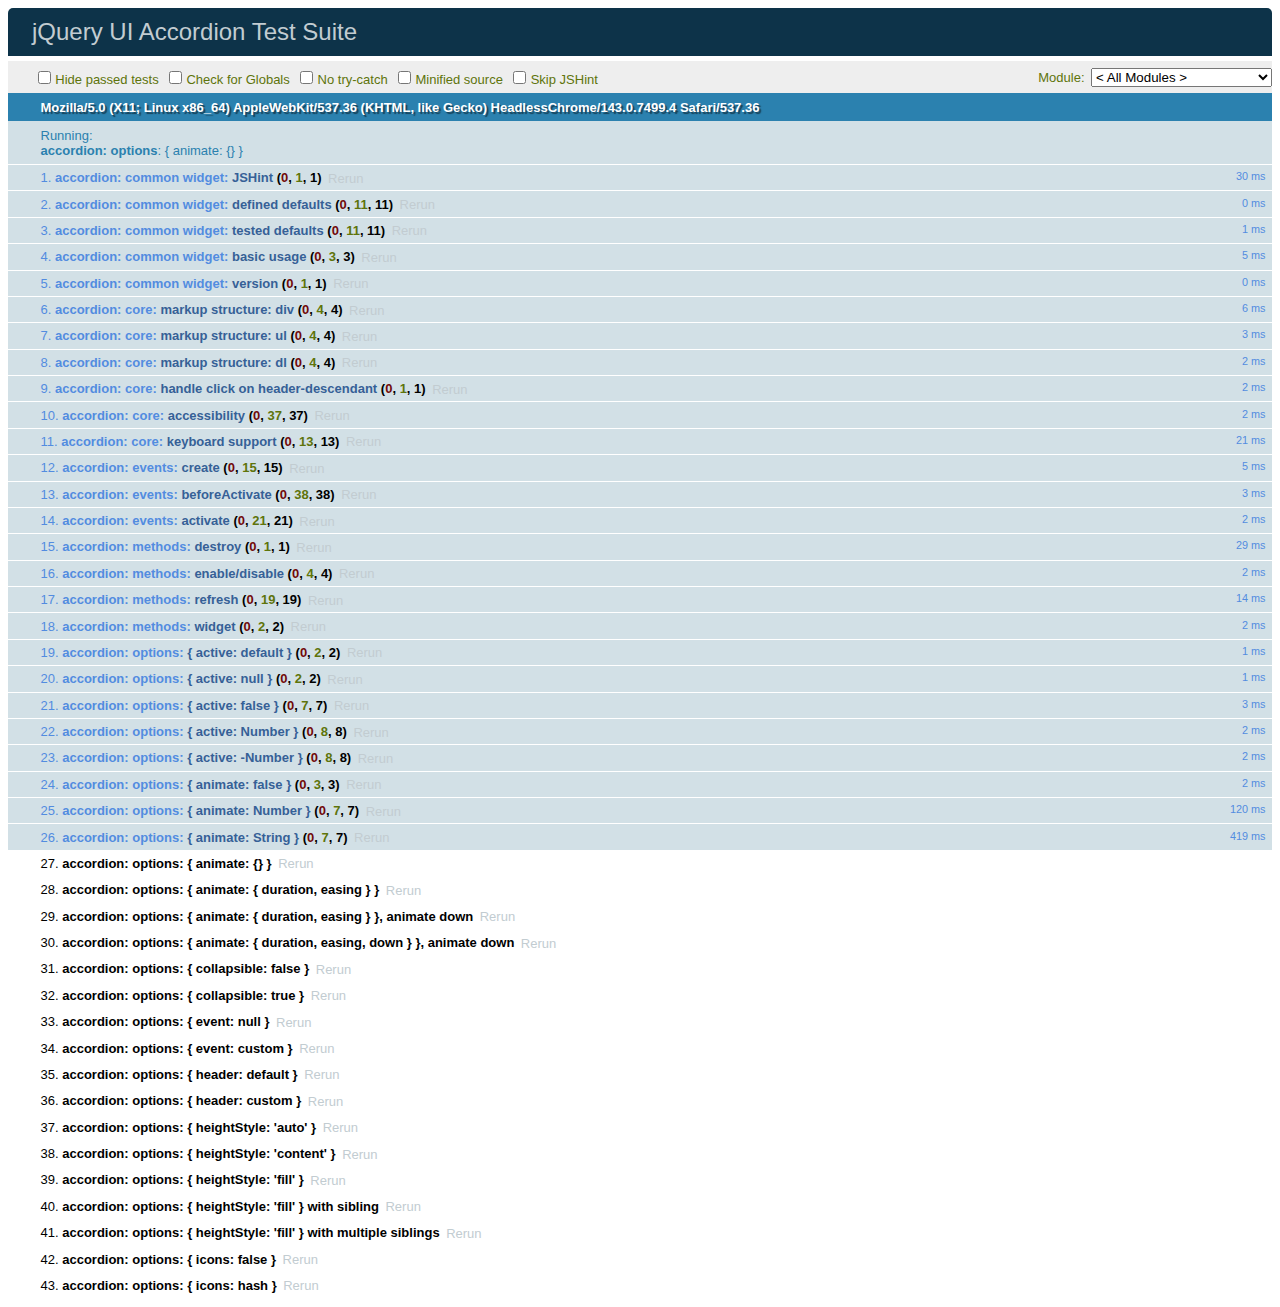
<file: Chapter5/src/main/webapp/resources/jquery-ui-1.10.3/tests/unit/accordion/accordion.html>
<!doctype html>
<html lang="en">
<head>
	<meta charset="utf-8">
	<title>jQuery UI Accordion Test Suite</title>

	<script src="../../jquery.js"></script>
	<link rel="stylesheet" href="../../../external/qunit.css">
	<script src="../../../external/qunit.js"></script>
	<script src="../../jquery.simulate.js"></script>
	<script src="../testsuite.js"></script>
	<script>
	TestHelpers.loadResources({
		css: [ "ui.core", "ui.accordion" ],
		js: [
			"ui/jquery.ui.core.js",
			"ui/jquery.ui.widget.js",
			"ui/jquery.ui.accordion.js"
		]
	});
	</script>

	<script src="accordion_test_helpers.js"></script>
	<script src="accordion_common.js"></script>
	<script src="accordion_core.js"></script>
	<script src="accordion_events.js"></script>
	<script src="accordion_methods.js"></script>
	<script src="accordion_options.js"></script>

	<script src="../swarminject.js"></script>
	<style>
	#list, #list1 *, #navigation, #navigation * {
		margin: 0;
		padding: 0;
		font-size: 12px;
		line-height: 15px;
	}
	/* avoid IE7 oscillating between overflow visible and scroll values */
	#list1 > div {
		overflow: visible;
	}
	</style>
</head>
<body>
<h1 id="qunit-header">jQuery UI Accordion Test Suite</h1>
<h2 id="qunit-banner"></h2>
<div id="qunit-testrunner-toolbar"></div>
<h2 id="qunit-userAgent"></h2>
<ol id="qunit-tests"></ol>
<div id="qunit-fixture">

<div id="list1" class="foo">
	<h3 class="bar">There is one obvious advantage:</h3>
	<div class="foo">
		<p>
			You've seen it coming!
			<br>
			Buy now and get nothing for free!
			<br>
			Well, at least no free beer. Perhaps a bear, if you can afford it.
		</p>
	</div>
	<h3 class="bar">Now that you've got...</h3>
	<div class="foo">
		<p>
			your bear, you have to admit it!
			<br>
			No, we aren't <a href="#">selling bears</a>.
		</p>
		<p>
			We could talk about renting one.
		</p>
	</div>
	<h3 class="bar">Rent one bear, ...</h3>
	<div class="foo">
		<p>
			get two for three beer.
		</p>
		<p>
			And now, for something completely different.
		</p>
	</div>
</div>

<div id="navigationWrapper">
	<ul id="navigation">
		<li>
			<h2><a href="?p=1.1.1">Guitar</a></h2>
			<ul>
				<li><a href="?p=1.1.1.1">Electric</a></li>
				<li><a href="?p=1.1.1.2">Acoustic</a></li>
				<li><a href="?p=1.1.1.3">Amps</a></li>
				<li><a href="?p=1.1.1.4">Effects</a></li>
				<li><a href="?p=1.1.1.5">Accessories</a></li>
			</ul>
		</li>
		<li>
			<h2><a href="?p=1.1.2"><span>Bass</span></a></h2>
			<ul>
				<li><a href="?p=1.1.2.1">Electric</a></li>
				<li><a href="?p=1.1.2.2">Acoustic</a></li>
				<li><a href="?p=1.1.2.3">Amps</a></li>
				<li><a href="?p=1.1.2.4">Effects</a></li>
				<li><a href="?p=1.1.2.5">Accessories</a></li>
				<li><a href="?p=1.1.2.5">Accessories</a></li>
				<li><a href="?p=1.1.2.5">Accessories</a></li>
			</ul>
		</li>
		<li>
			<h2><a href="?p=1.1.3">Drums</a></h2>
			<ul>
				<li><a href="?p=1.1.3.2">Acoustic</a></li>
				<li><a href="?p=1.1.3.3">Electronic</a></li>
				<li><a href="?p=1.1.3.6">Accessories</a></li>
			</ul>
		</li>
	</ul>
</div>

<dl id="accordion-dl">
	<dt>
		Accordion Header 1
	</dt>
	<dd>
		Accordion Content 1
	</dd>
	<dt>
		Accordion Header 2
	</dt>
	<dd>
		Accordion Content 2
	</dd>
	<dt>
		Accordion Header 3
	</dt>
	<dd>
		Accordion Content 3
	</dd>
</dl>

</div>
</body>
</html>
</file>
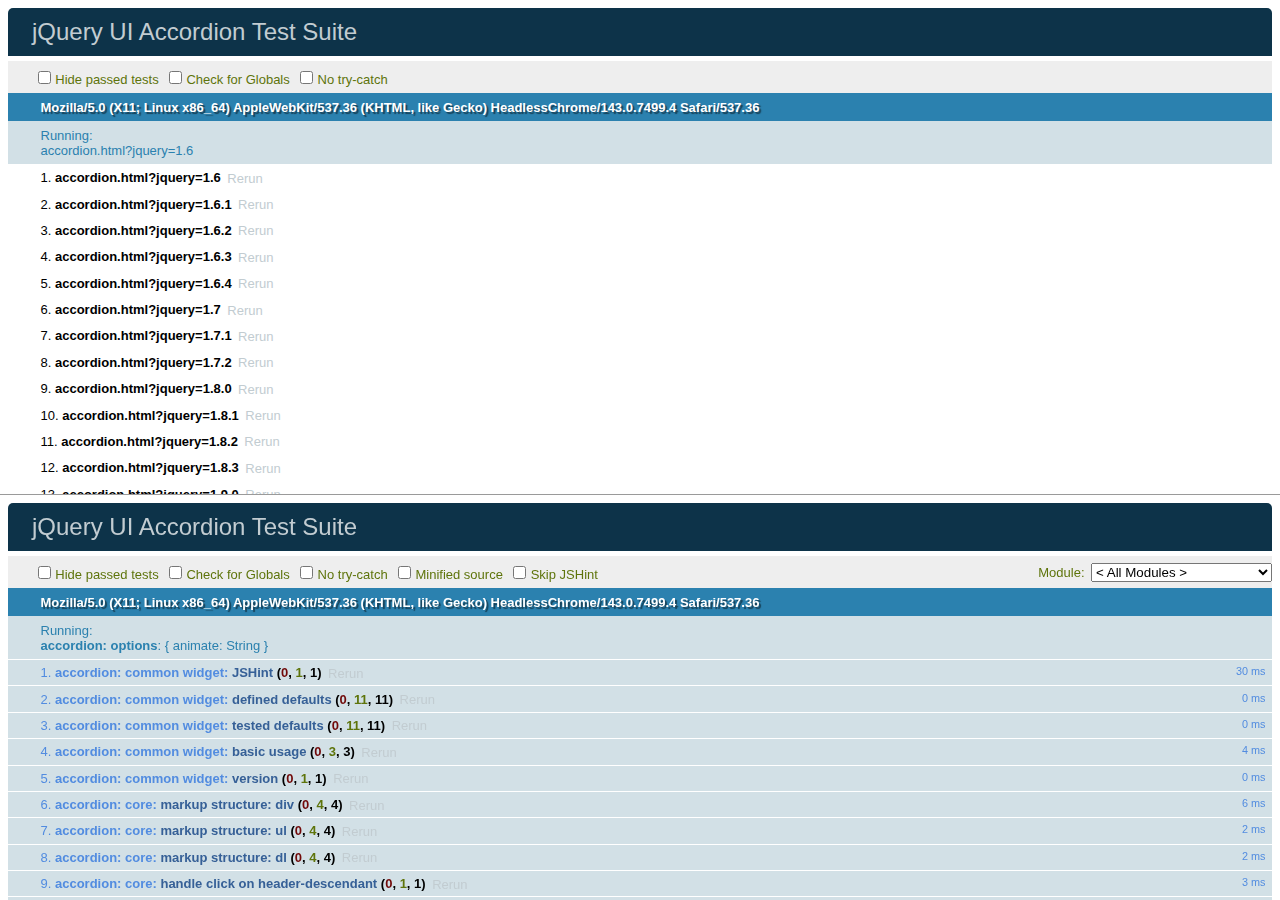
<file: Chapter5/src/main/webapp/resources/jquery-ui-1.10.3/tests/unit/accordion/all.html>
<!doctype html>
<html lang="en">
<head>
	<meta charset="utf-8">
	<title>jQuery UI Accordion Test Suite</title>

	<script src="../../../jquery-1.9.1.js"></script>

	<link rel="stylesheet" href="../../../external/qunit.css">
	<link rel="stylesheet" href="../qunit-composite.css">
	<script src="../../../external/qunit.js"></script>
	<script src="../qunit-composite.js"></script>
	<script src="../subsuite.js"></script>

	<script>
	testAllVersions( "accordion" );
	</script>
</head>
<body>

<h1 id="qunit-header">jQuery UI Accordion Test Suite</h1>
<h2 id="qunit-banner"></h2>
<div id="qunit-testrunner-toolbar"></div>
<h2 id="qunit-userAgent"></h2>
<ol id="qunit-tests"></ol>
<div id="qunit-fixture">

</div>
</body>
</html>
</file>
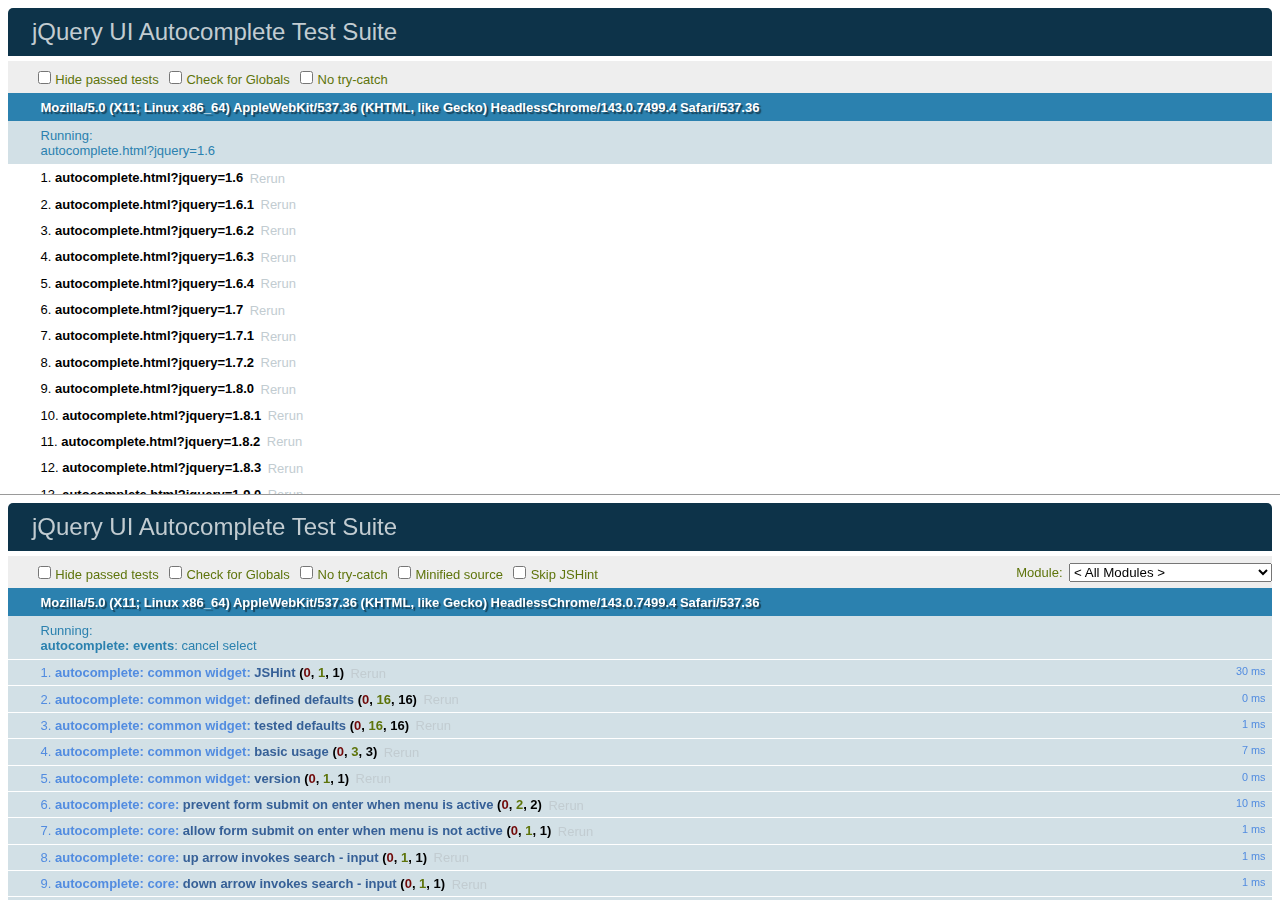
<file: Chapter5/src/main/webapp/resources/jquery-ui-1.10.3/tests/unit/autocomplete/all.html>
<!doctype html>
<html lang="en">
<head>
	<meta charset="utf-8">
	<title>jQuery UI Autocomplete Test Suite</title>

	<script src="../../../jquery-1.9.1.js"></script>

	<link rel="stylesheet" href="../../../external/qunit.css">
	<link rel="stylesheet" href="../qunit-composite.css">
	<script src="../../../external/qunit.js"></script>
	<script src="../qunit-composite.js"></script>
	<script src="../subsuite.js"></script>

	<script>
	testAllVersions( "autocomplete" );
	</script>
</head>
<body>

<h1 id="qunit-header">jQuery UI Autocomplete Test Suite</h1>
<h2 id="qunit-banner"></h2>
<div id="qunit-testrunner-toolbar"></div>
<h2 id="qunit-userAgent"></h2>
<ol id="qunit-tests"></ol>
<div id="qunit-fixture">

</div>
</body>
</html>
</file>
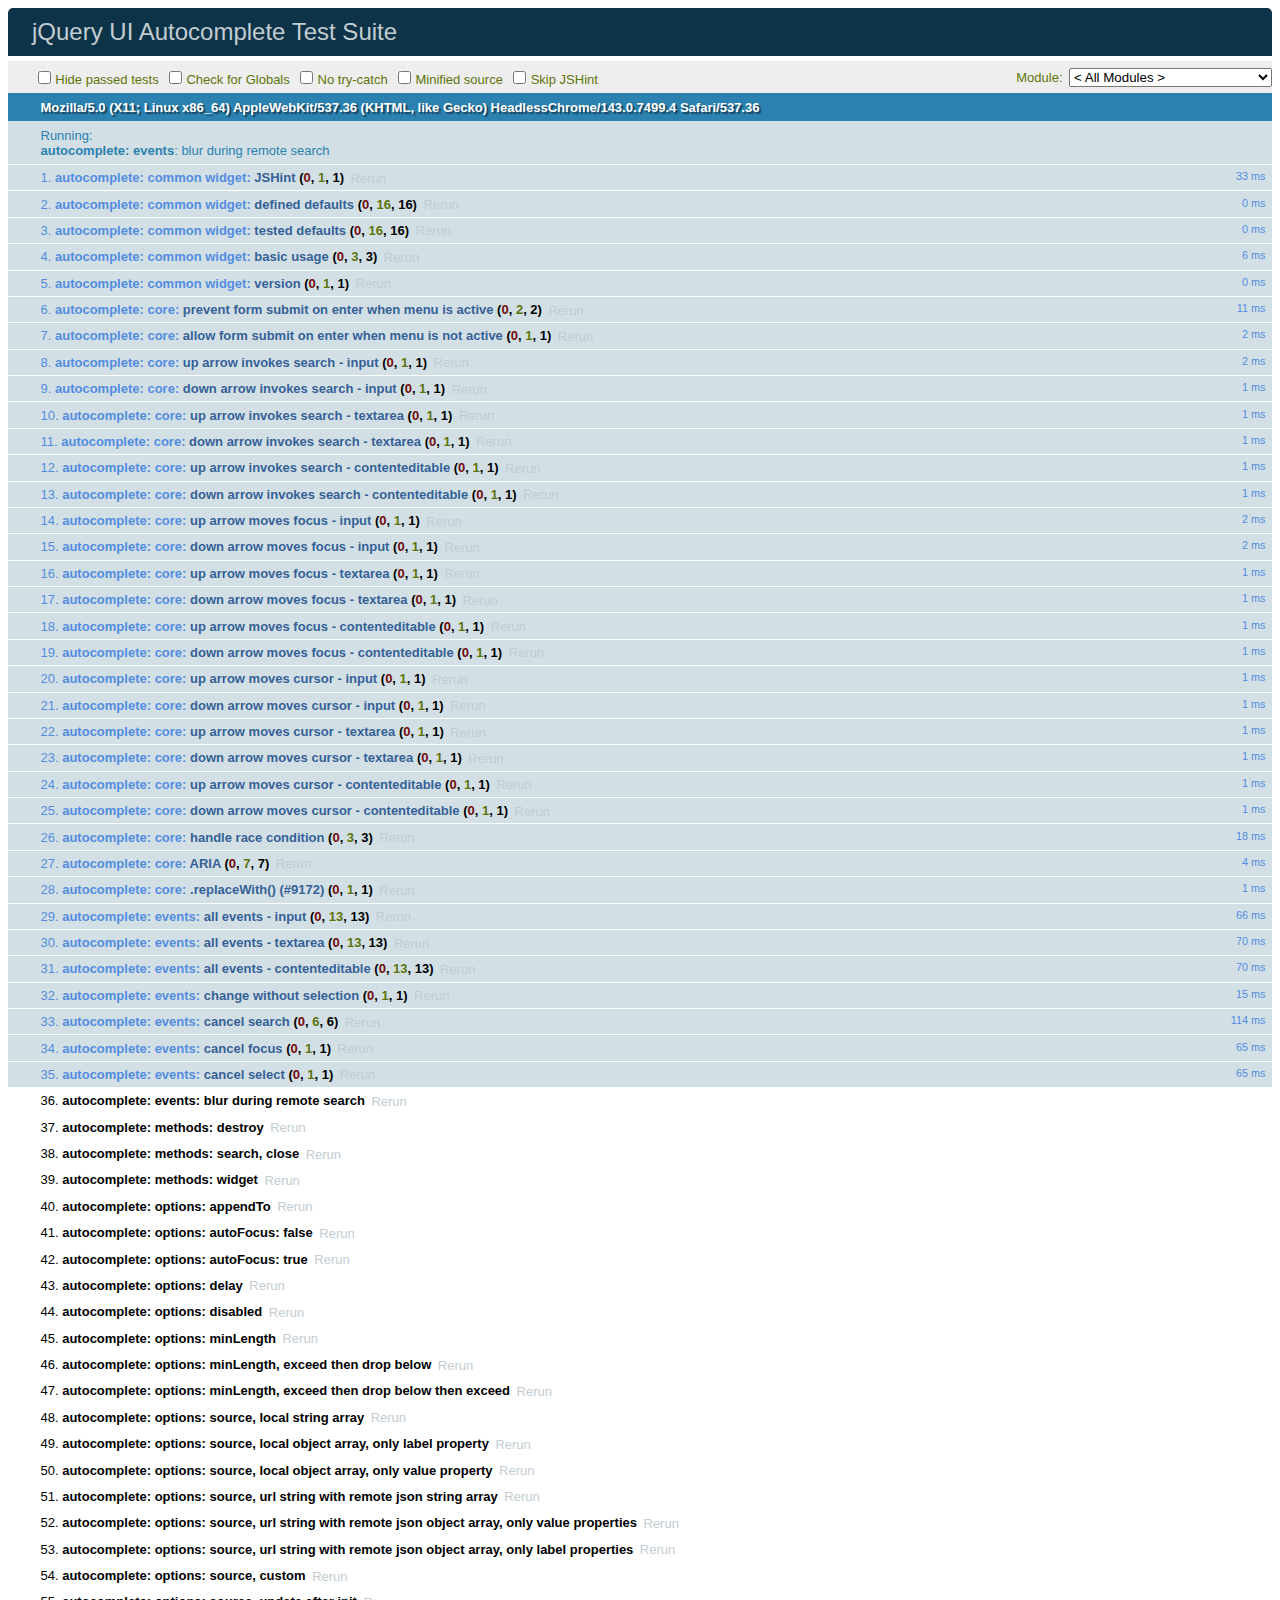
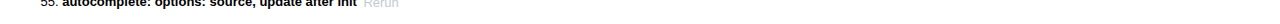
<file: Chapter5/src/main/webapp/resources/jquery-ui-1.10.3/tests/unit/autocomplete/autocomplete.html>
<!doctype html>
<html lang="en">
<head>
	<meta charset="utf-8">
	<title>jQuery UI Autocomplete Test Suite</title>

	<script src="../../jquery.js"></script>
	<link rel="stylesheet" href="../../../external/qunit.css">
	<script src="../../../external/qunit.js"></script>
	<script src="../../jquery.simulate.js"></script>
	<script src="../testsuite.js"></script>
	<script>
	TestHelpers.loadResources({
		css: [ "ui.core", "ui.menu", "ui.autocomplete" ],
		js: [
			"ui/jquery.ui.core.js",
			"ui/jquery.ui.widget.js",
			"ui/jquery.ui.position.js",
			"ui/jquery.ui.menu.js",
			"ui/jquery.ui.autocomplete.js"
		]
	});
	</script>

	<script src="autocomplete_common.js"></script>
	<script src="autocomplete_core.js"></script>
	<script src="autocomplete_events.js"></script>
	<script src="autocomplete_methods.js"></script>
	<script src="autocomplete_options.js"></script>

	<script src="../swarminject.js"></script>
</head>
<body>

<h1 id="qunit-header">jQuery UI Autocomplete Test Suite</h1>
<h2 id="qunit-banner"></h2>
<div id="qunit-testrunner-toolbar"></div>
<h2 id="qunit-userAgent"></h2>
<ol id="qunit-tests"></ol>
<div id="qunit-fixture">

<div id="ac-wrap1" class="ac-wrap"></div>
<div id="ac-wrap2" class="ac-wrap"><input id="autocomplete" class="foo"></div>
<div id="autocomplete-contenteditable" contenteditable="" tabindex=0></div>
<textarea id="autocomplete-textarea"></textarea>

</div>
</body>
</html>
</file>
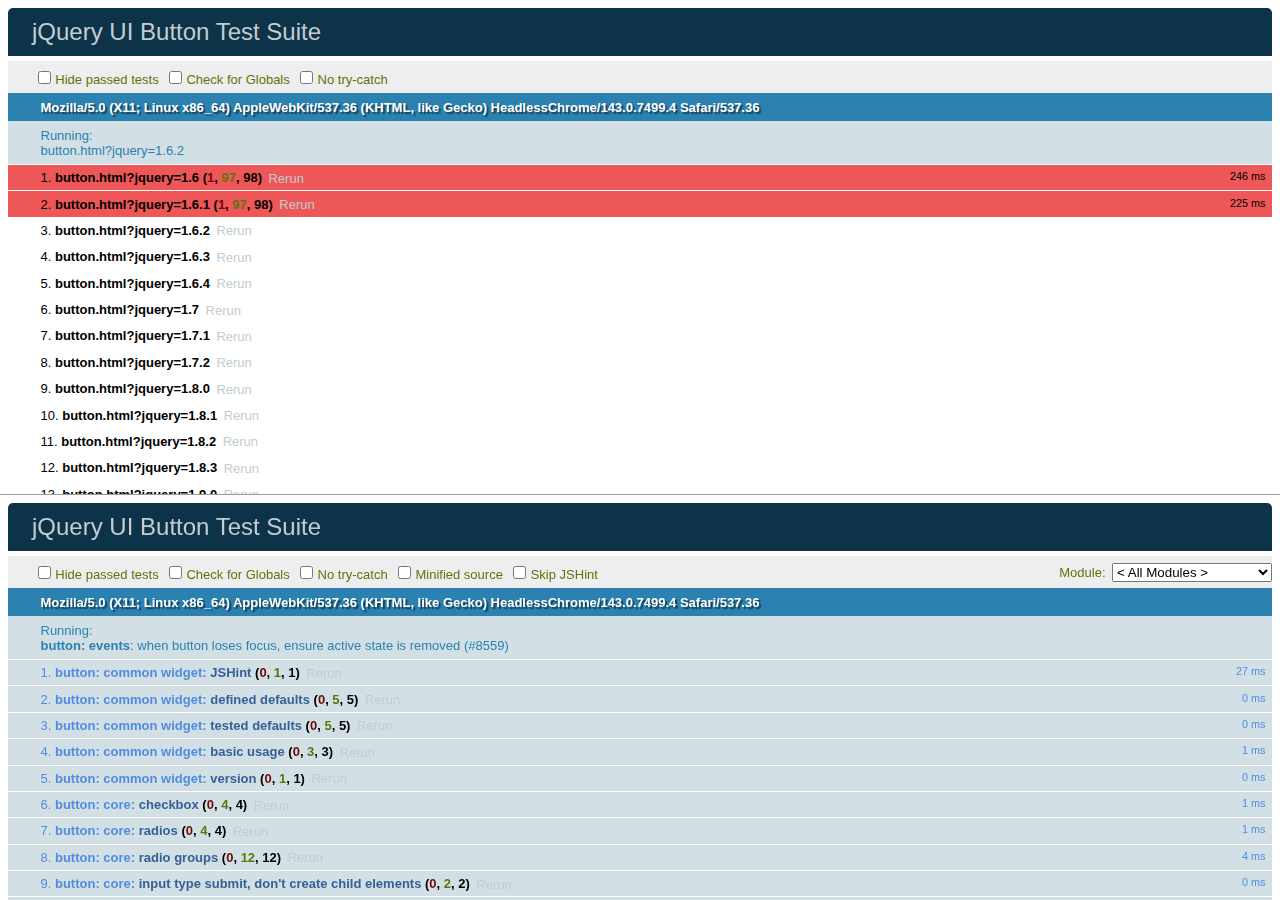
<file: Chapter5/src/main/webapp/resources/jquery-ui-1.10.3/tests/unit/button/all.html>
<!doctype html>
<html lang="en">
<head>
	<meta charset="utf-8">
	<title>jQuery UI Button Test Suite</title>

	<script src="../../../jquery-1.9.1.js"></script>

	<link rel="stylesheet" href="../../../external/qunit.css">
	<link rel="stylesheet" href="../qunit-composite.css">
	<script src="../../../external/qunit.js"></script>
	<script src="../qunit-composite.js"></script>
	<script src="../subsuite.js"></script>

	<script>
	testAllVersions( "button" );
	</script>
</head>
<body>

<h1 id="qunit-header">jQuery UI Button Test Suite</h1>
<h2 id="qunit-banner"></h2>
<div id="qunit-testrunner-toolbar"></div>
<h2 id="qunit-userAgent"></h2>
<ol id="qunit-tests"></ol>
<div id="qunit-fixture">

</div>
</body>
</html>
</file>
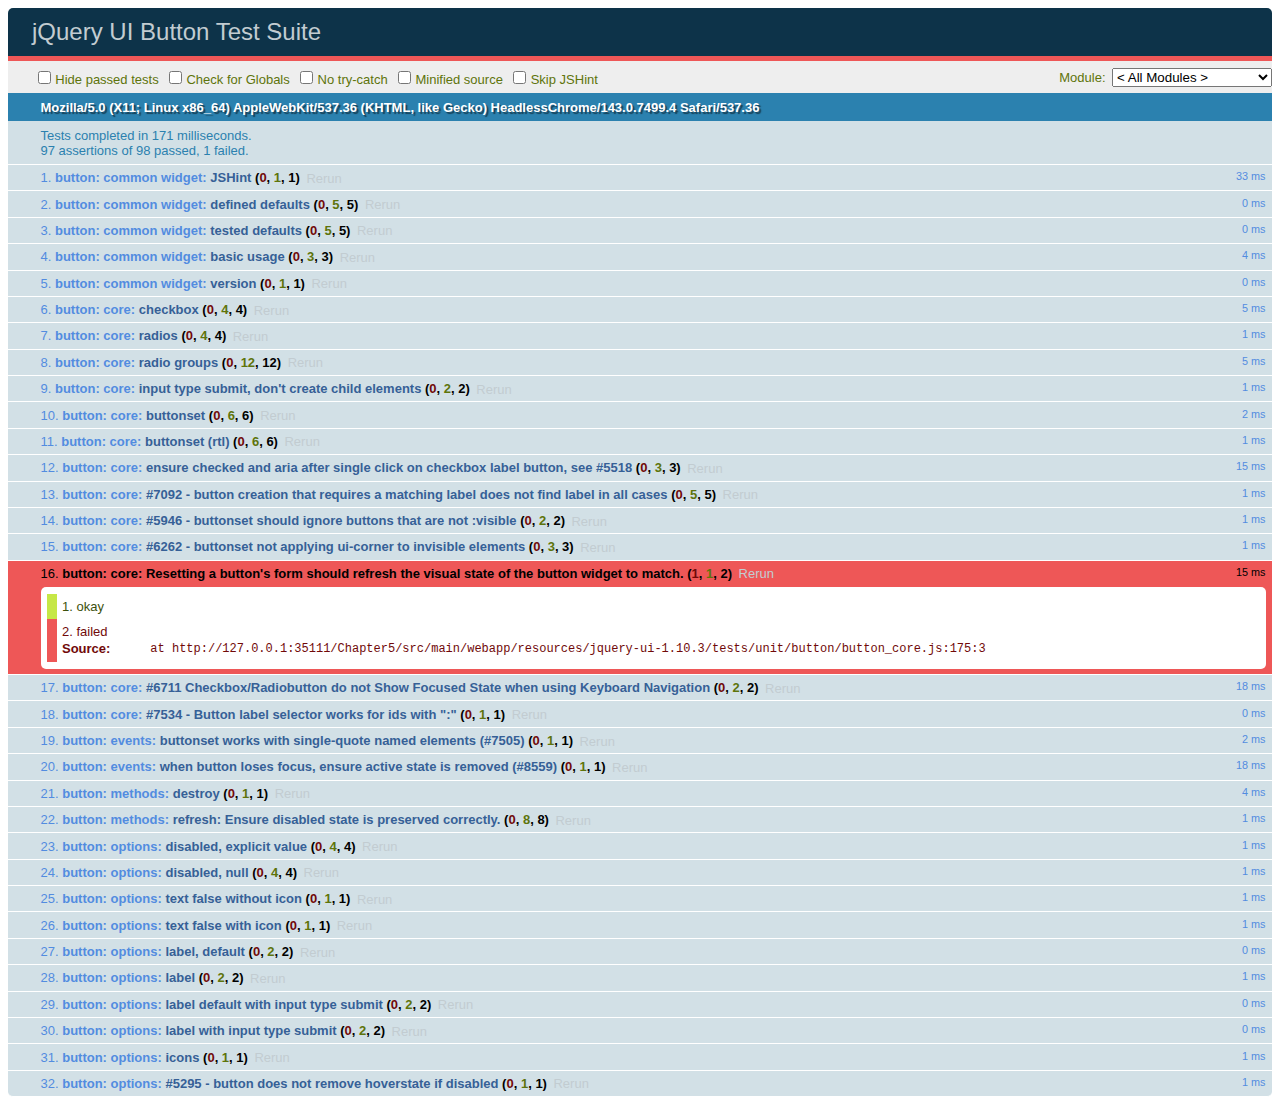
<file: Chapter5/src/main/webapp/resources/jquery-ui-1.10.3/tests/unit/button/button.html>
<!doctype html>
<html lang="en">
<head>
	<meta charset="utf-8">
	<title>jQuery UI Button Test Suite</title>

	<script src="../../jquery.js"></script>
	<link rel="stylesheet" href="../../../external/qunit.css">
	<script src="../../../external/qunit.js"></script>
	<script src="../../jquery.simulate.js"></script>
	<script src="../testsuite.js"></script>
	<script>
	TestHelpers.loadResources({
		css: [ "ui.core", "ui.button" ],
		js: [
			"ui/jquery.ui.core.js",
			"ui/jquery.ui.widget.js",
			"ui/jquery.ui.button.js"
		]
	});
	</script>

	<script src="button_common.js"></script>
	<script src="button_core.js"></script>
	<script src="button_events.js"></script>
	<script src="button_methods.js"></script>
	<script src="button_options.js"></script>

	<script src="../swarminject.js"></script>
</head>
<body>

<h1 id="qunit-header">jQuery UI Button Test Suite</h1>
<h2 id="qunit-banner"></h2>
<div id="qunit-testrunner-toolbar"></div>
<h2 id="qunit-userAgent"></h2>
<ol id="qunit-tests"></ol>
<div id="qunit-fixture">

<div><button id="button" class="foo">Label</button></div>

<div id="radio0" style="margin-top: 2em;">
	<input type="radio" id="radio01" name="radio" checked="checked"><label for="radio01">Choice 1</label>
	<input type="radio" id="radio02" name="radio"><label for="radio02">Choice 2</label>
	<input type="radio" id="radio03" name="radio"><label for="radio03">Choice 3</label>
</div>
<form>
	<div id="radio1" style="margin-top: 2em;">
		<input type="radio" id="radio11" name="radio"><label for="radio11">Choice 1</label>
		<input type="radio" id="radio12" name="radio" checked="checked"><label for="radio12">Choice 2</label>
		<input type="radio" id="radio13" name="radio"><label for="radio13">Choice 3</label>
	</div>
</form>
<form>
	<div id="radio2" style="margin-top: 2em;">
		<input type="radio" id="radio21" name="radio"><label for="radio21">Choice 1</label>
		<input type="radio" id="radio22" name="radio"><label for="radio22">Choice 2</label>
		<input type="radio" id="radio23" name="radio" checked="checked"><label for="radio23">Choice 3</label>
	</div>
</form>
<form>
	<div id="radio3">
		<input type="radio" id="radio31" name="data['Page']['parse']"><label for="radio31">Choice 1</label>
		<input type="radio" id="radio32" name="data['Page']['parse']" checked="checked"><label for="radio32">Choice 2</label>
		<input type="radio" id="radio33" name="data['Page']['parse']"><label for="radio33">Choice 3</label>
	</div>
</form>

<input type="checkbox" id="check"><label for="check">Toggle</label>
<input type="checkbox" id="check2"><label for="check2">Checkbox</label>

<div><input id="submit" type="submit" value="Label"></div>

</div>
</body>
</html>
</file>
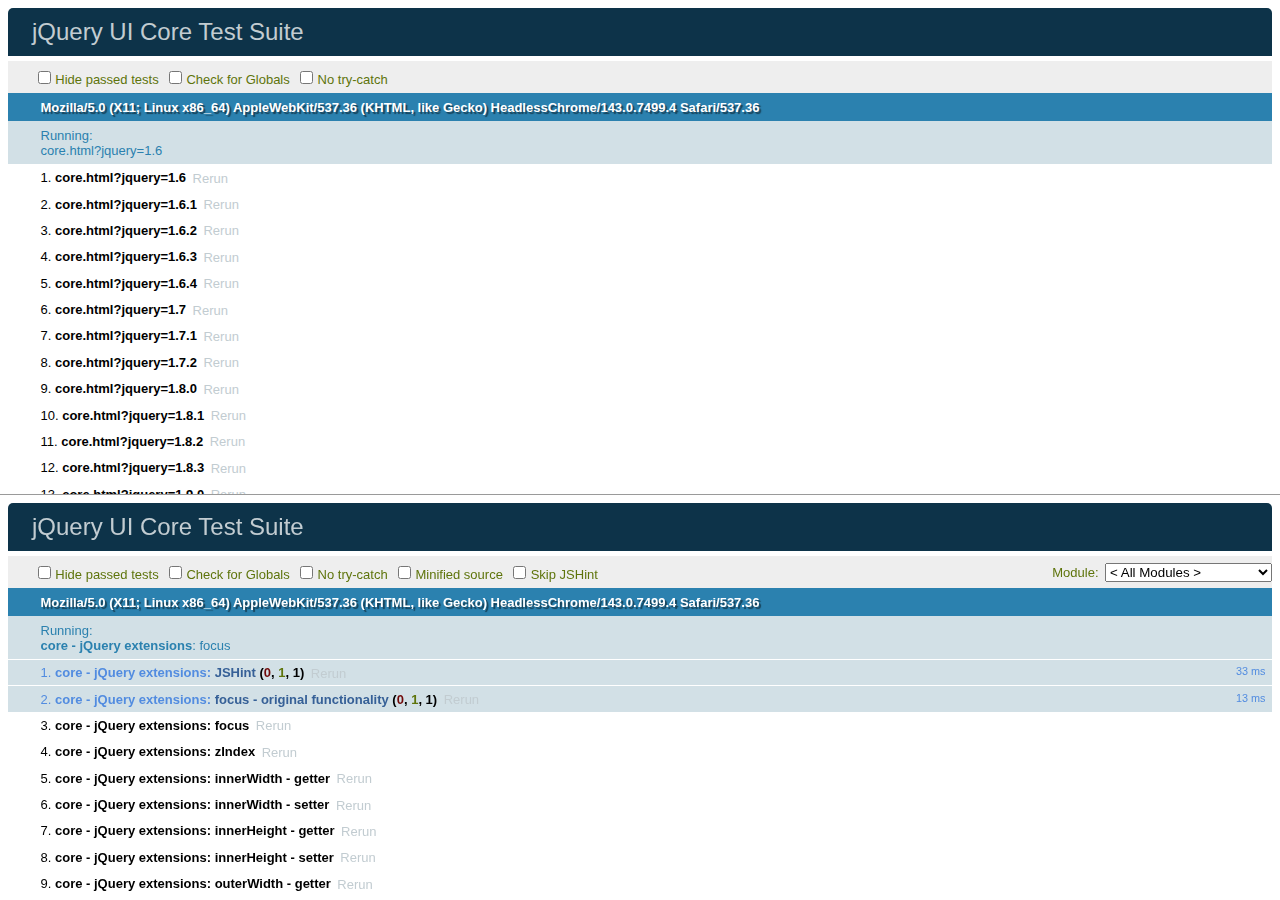
<file: Chapter5/src/main/webapp/resources/jquery-ui-1.10.3/tests/unit/core/all.html>
<!doctype html>
<html lang="en">
<head>
	<meta charset="utf-8">
	<title>jQuery UI Core Test Suite</title>

	<script src="../../../jquery-1.9.1.js"></script>

	<link rel="stylesheet" href="../../../external/qunit.css">
	<link rel="stylesheet" href="../qunit-composite.css">
	<script src="../../../external/qunit.js"></script>
	<script src="../qunit-composite.js"></script>
	<script src="../subsuite.js"></script>

	<script>
	testAllVersions( "core" );
	</script>
</head>
<body>

<h1 id="qunit-header">jQuery UI Core Test Suite</h1>
<h2 id="qunit-banner"></h2>
<div id="qunit-testrunner-toolbar"></div>
<h2 id="qunit-userAgent"></h2>
<ol id="qunit-tests"></ol>
<div id="qunit-fixture">

</div>
</body>
</html>
</file>
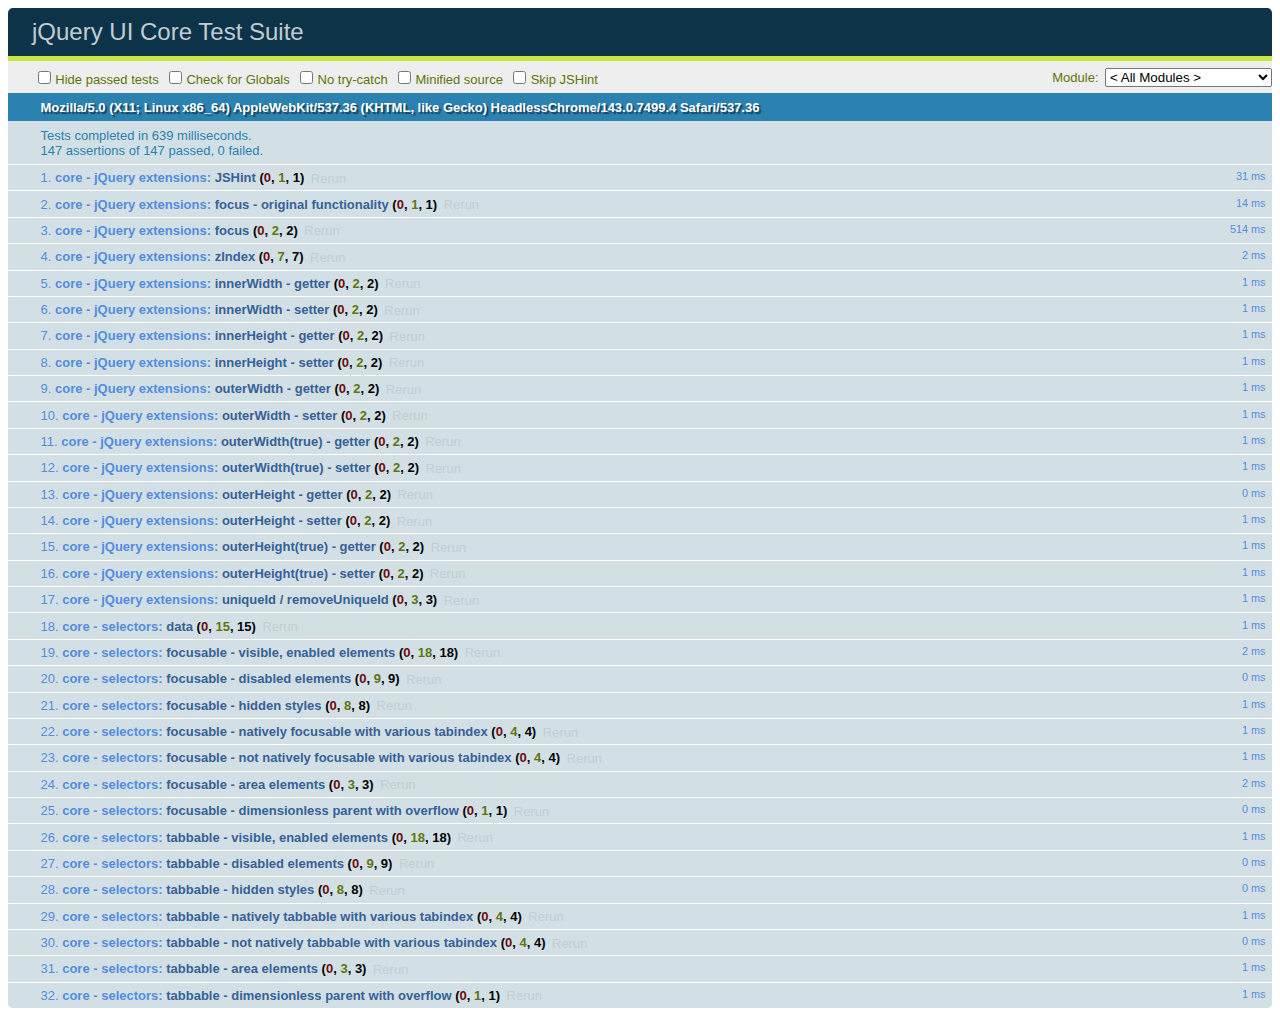
<file: Chapter5/src/main/webapp/resources/jquery-ui-1.10.3/tests/unit/core/core.html>
<!doctype html>
<html lang="en">
<head>
	<meta charset="utf-8">
	<title>jQuery UI Core Test Suite</title>

	<script src="../../jquery.js"></script>
	<link rel="stylesheet" href="../../../external/qunit.css">
	<script src="../../../external/qunit.js"></script>
	<script src="../../jquery.simulate.js"></script>
	<script src="../testsuite.js"></script>
	<script>
	TestHelpers.loadResources({
		js: [ "ui/jquery.ui.core.js" ]
	});
	</script>

	<script src="core.js"></script>
	<script src="selector.js"></script>

	<script src="../swarminject.js"></script>
	<style>
	.zindex {
		z-index: 100;
	}
	.absolute {
		position: absolute;
	}
	</style>
</head>
<body>

<h1 id="qunit-header">jQuery UI Core Test Suite</h1>
<h2 id="qunit-banner"></h2>
<div id="qunit-testrunner-toolbar"></div>
<h2 id="qunit-userAgent"></h2>
<ol id="qunit-tests"></ol>
<div id="qunit-fixture">

<img src="../images/jqueryui_32x32.png" usemap="#mymap" width="10" height="10" alt="">
<map name="mymap">
	<area shape="rect" coords="1,1,2,2" href="foo.html" id="areaCoordsHref" alt="">
	<area href="foo.html" id="areaNoCoordsHref" alt="">
</map>
<map name="mymap2">
	<area shape="rect" coords="1,1,2,2" href="foo.html" id="areaNoImg" alt="">
</map>

<form id="formNoTabindex"></form>
<form id="formTabindex" tabindex="1"></form>

<div>
	<input id="visibleAncestor-inputTypeNone">
	<input type="text" id="visibleAncestor-inputTypeText">
	<input type="checkbox" id="visibleAncestor-inputTypeCheckbox">
	<input type="radio" id="visibleAncestor-inputTypeRadio">
	<input type="button" id="visibleAncestor-inputTypeButton" value="visibleAncestor-inputTypeButton">
	<input type="hidden" id="visibleAncestor-inputTypeHidden">
	<button id="visibleAncestor-button">x</button>
	<select id="visibleAncestor-select">
		<option>option</option>
	</select>
	<textarea id="visibleAncestor-textarea">x</textarea>
	<object id="visibleAncestor-object" codebase="about:blank">xxx</object>
	<a href="#" id="visibleAncestor-anchorWithHref">anchor</a>
	<a id="visibleAncestor-anchorWithoutHref">anchor</a>
	<span id="visibleAncestor-span">x</span>
	<div id="visibleAncestor-div">x</div>
	<span id="visibleAncestor-spanWithTabindex" tabindex="1">x</span>
	<div id="visibleAncestor-divWithNegativeTabindex" tabindex="-1">x</div>
</div>

<div>
	<input id="disabledElement-inputTypeNone" disabled="disabled">
	<input type="text" id="disabledElement-inputTypeText" disabled="disabled">
	<input type="checkbox" id="disabledElement-inputTypeCheckbox" disabled="disabled">
	<input type="radio" id="disabledElement-inputTypeRadio" disabled="disabled">
	<input type="button" id="disabledElement-inputTypeButton" disabled="disabled" value="disabledElement-inputTypeButton">
	<input type="hidden" id="disabledElement-inputTypeHidden" disabled="disabled">
	<button id="disabledElement-button" disabled="disabled"></button>
	<select id="disabledElement-select" disabled="disabled"></select>
	<textarea id="disabledElement-textarea" disabled="disabled"></textarea>
</div>

<div>
	<div id="displayNoneAncestor" style="display: none;">
		<input id="displayNoneAncestor-input">
		<span tabindex="1" id="displayNoneAncestor-span">.</span>
	</div>

	<div id="visibilityHiddenAncestor" style="visibility: hidden;">
		<input id="visibilityHiddenAncestor-input">
		<span tabindex="1" id="visibilityHiddenAncestor-span">.</span>
	</div>

	<span tabindex="1" id="displayNone-span" style="display: none;">.</span>
	<span tabindex="1" id="visibilityHidden-span" style="visibility: hidden;">.</span>

	<input id="displayNone-input" style="display: none;">
	<input id="visibilityHidden-input" style="visibility: hidden;">
</div>

<div>
	<input id="inputTabindex0" tabindex="0">
	<input id="inputTabindex10" tabindex="10">
	<input id="inputTabindex-1" tabindex="-1">
	<input id="inputTabindex-50" tabindex="-50">

	<span id="spanTabindex0" tabindex="0">.</span>
	<span id="spanTabindex10" tabindex="10">.</span>
	<span id="spanTabindex-1" tabindex="-1">.</span>
	<span id="spanTabindex-50" tabindex="-50">.</span>
</div>

<div style="width: 0; height: 0;">
	<input id="dimensionlessParent">
	<input id="dimensionlessParent-dimensionless" style="height: 0; width: 0;">
</div>

<div id="zIndex100" style="z-index: 100; position: absolute">
	<div id="zIndexAutoWithParent">.</div>
</div>
<div id="zIndex100ViaCSS" class="zindex">
	<div id="zIndexAutoWithParentViaCSS">.</div>
</div>
<div id="zIndex100ViaCSSPositioned" class="zindex absolute">
	<div id="zIndexAutoWithParentViaCSSPositioned">.</div>
</div>
<div id="zIndexAutoNoParent"></div>

<div id="dimensions" style="float: left; height: 50px; width: 100px; margin: 1px 12px 11px 2px; border-style: solid; border-width: 3px 14px 13px 4px; padding: 5px 16px 15px 6px;"></div>

</div>
</body>
</html>
</file>
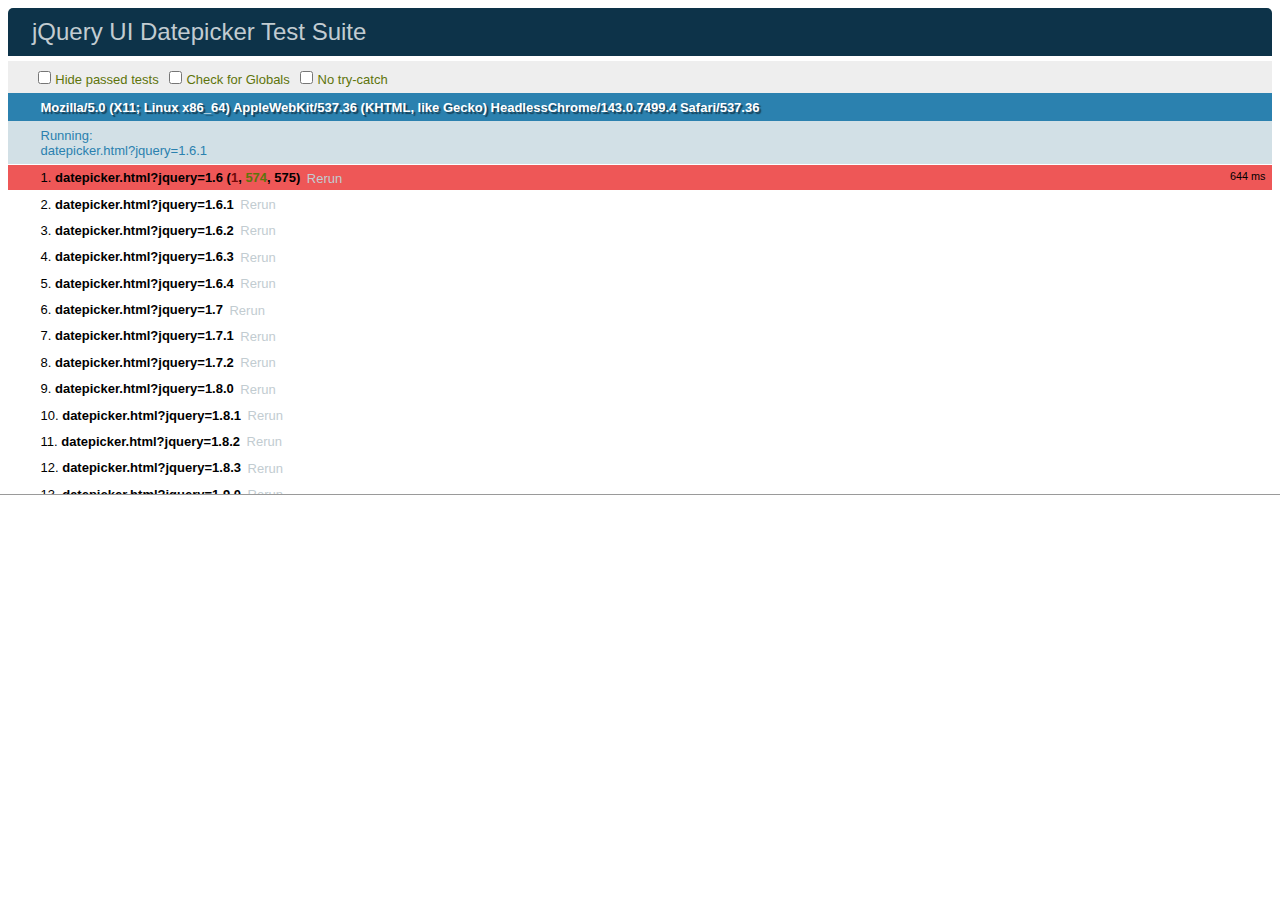
<file: Chapter5/src/main/webapp/resources/jquery-ui-1.10.3/tests/unit/datepicker/all.html>
<!doctype html>
<html lang="en">
<head>
	<meta charset="utf-8">
	<title>jQuery UI Datepicker Test Suite</title>

	<script src="../../../jquery-1.9.1.js"></script>

	<link rel="stylesheet" href="../../../external/qunit.css">
	<link rel="stylesheet" href="../qunit-composite.css">
	<script src="../../../external/qunit.js"></script>
	<script src="../qunit-composite.js"></script>
	<script src="../subsuite.js"></script>

	<script>
	testAllVersions( "datepicker" );
	</script>
</head>
<body>

<h1 id="qunit-header">jQuery UI Datepicker Test Suite</h1>
<h2 id="qunit-banner"></h2>
<div id="qunit-testrunner-toolbar"></div>
<h2 id="qunit-userAgent"></h2>
<ol id="qunit-tests"></ol>
<div id="qunit-fixture">

</div>
</body>
</html>
</file>
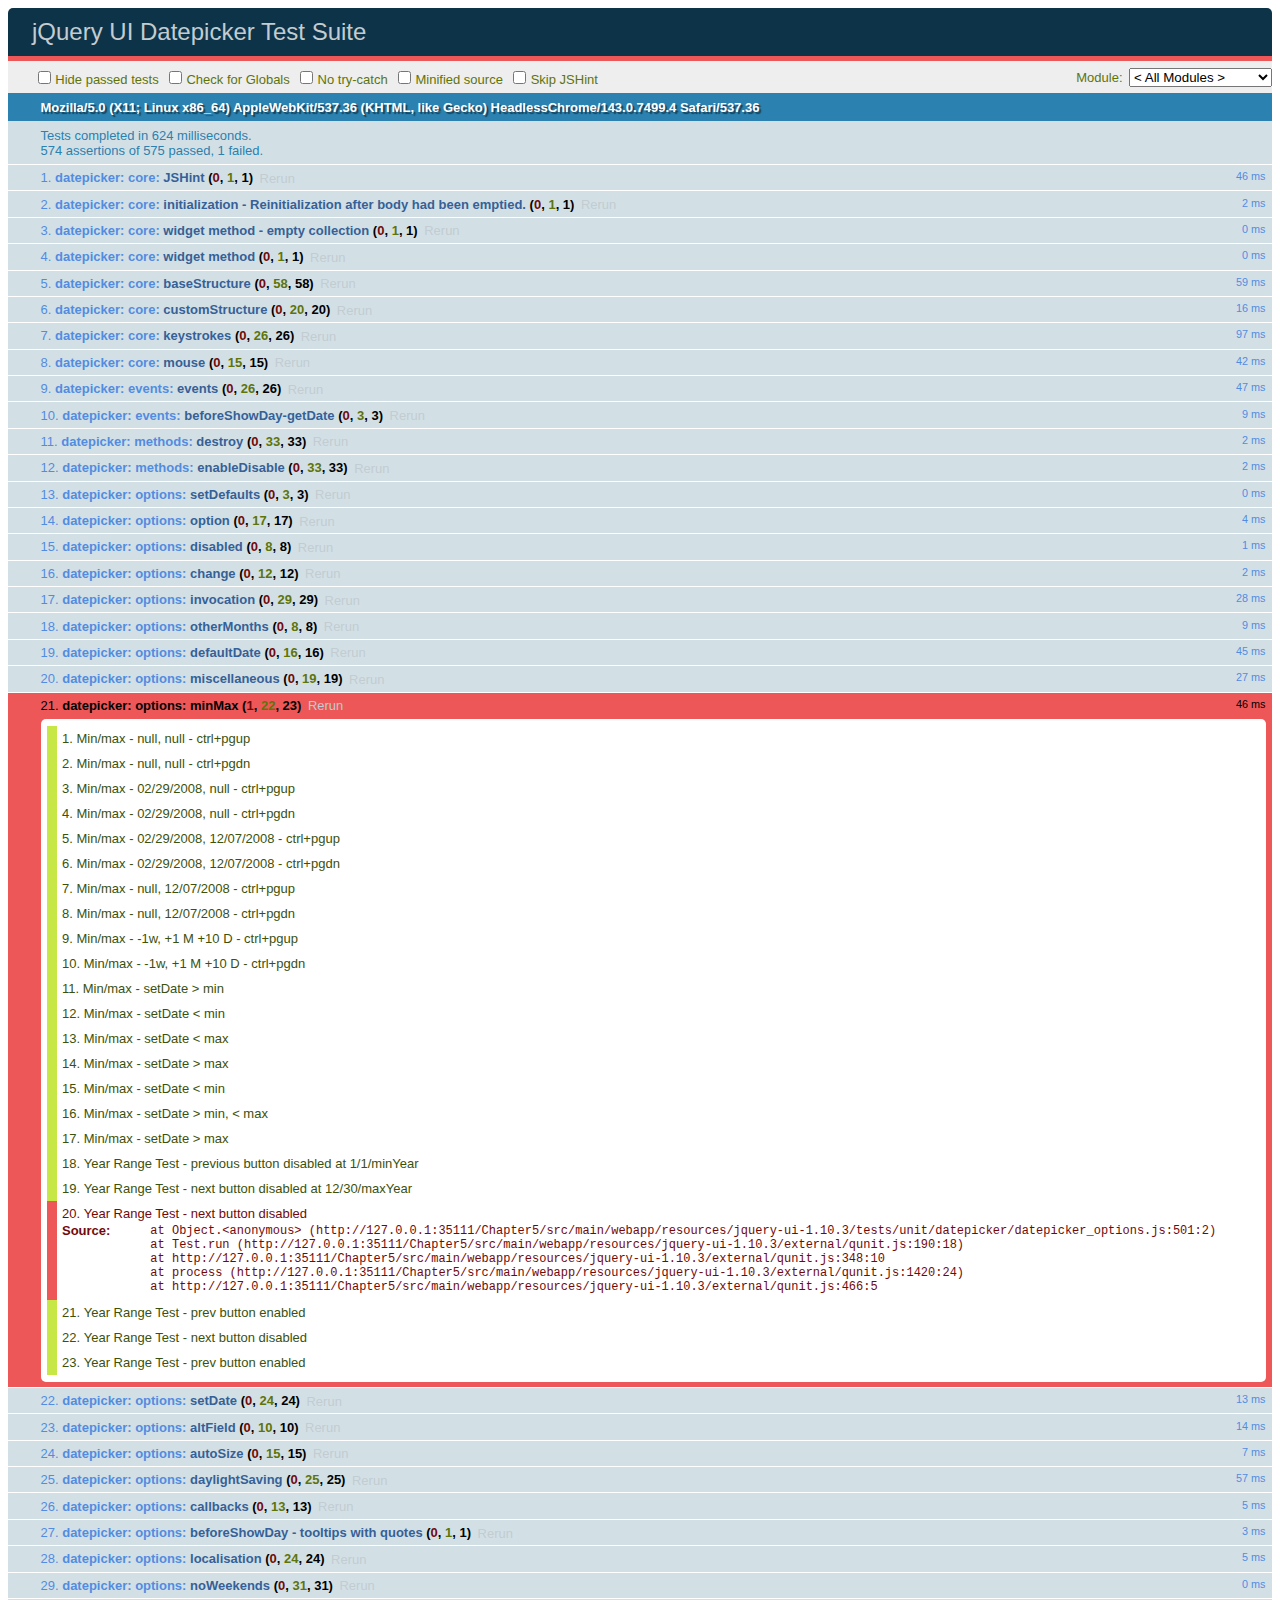
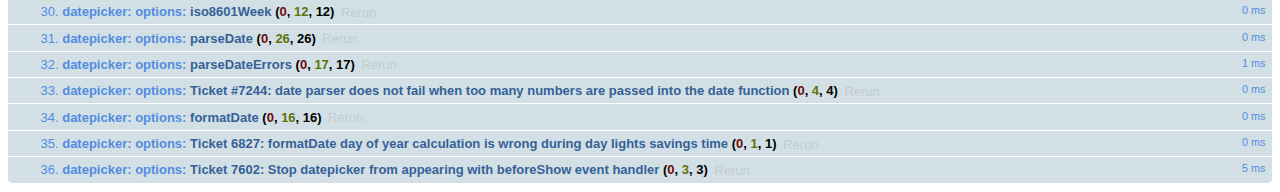
<file: Chapter5/src/main/webapp/resources/jquery-ui-1.10.3/tests/unit/datepicker/datepicker.html>
<!doctype html>
<html lang="en">
<head>
	<meta charset="utf-8">
	<title>jQuery UI Datepicker Test Suite</title>

	<script src="../../jquery.js"></script>
	<link rel="stylesheet" href="../../../external/qunit.css">
	<script src="../../../external/qunit.js"></script>
	<script src="../../jquery.simulate.js"></script>
	<script src="../testsuite.js"></script>
	<script>
	TestHelpers.loadResources({
		css: [ "ui.core", "ui.datepicker" ],
		js: [
			"ui/jquery.ui.core.js",
			"ui/jquery.ui.datepicker.js",
			"ui/i18n/jquery.ui.datepicker-fr.js",
			"ui/i18n/jquery.ui.datepicker-he.js",
			"ui/i18n/jquery.ui.datepicker-zh-CN.js"
		]
	});
	</script>

	<script src="datepicker_common.js"></script>
	<script src="datepicker_core.js"></script>
	<script src="datepicker_events.js"></script>
	<script src="datepicker_methods.js"></script>
	<script src="datepicker_options.js"></script>
	<script src="datepicker_test_helpers.js"></script>

	<script src="../swarminject.js"></script>
</head>
<body>

<h1 id="qunit-header">jQuery UI Datepicker Test Suite</h1>
<h2 id="qunit-banner"></h2>
<div id="qunit-testrunner-toolbar"></div>
<h2 id="qunit-userAgent"></h2>
<ol id="qunit-tests"></ol>
<div id="qunit-fixture">

<div><input type="text" id="inp"><input type="text" id="alt"><div id="inl"></div></div>
<p><input type="text" id="inp2"></p>

</div>
</body>
</html>
</file>
<file: Chapter5/src/main/webapp/resources/jquery-ui-1.10.3/tests/index.css>
body {
	font-size: 62.5%;
}
.ui-widget-header {
	padding: 0.2em 0.5em;
	margin: 0;
}
.ui-widget-content {
	padding: 1em;
	margin-bottom: 1em;
}
p {
	margin: 0;
}
ul {
	margin: 0;
	list-style: none;
}
li {
	line-height: 2em;
}
</file>
<file: Chapter5/src/main/webapp/resources/jquery-ui-1.10.3/tests/unit/qunit-composite.css>
iframe.qunit-subsuite {
	position: fixed;
	bottom: 0;
	left: 0;

	margin: 0;
	padding: 0;
	border-width: 1px 0 0;
	height: 45%;
	width: 100%;

	background: #fff;
}
</file>
<file: Chapter5/src/main/webapp/resources/jquery-ui-1.10.3/external/qunit.css>
/**
 * QUnit v1.11.0 - A JavaScript Unit Testing Framework
 *
 * http://qunitjs.com
 *
 * Copyright 2012 jQuery Foundation and other contributors
 * Released under the MIT license.
 * http://jquery.org/license
 */

/** Font Family and Sizes */

#qunit-tests, #qunit-header, #qunit-banner, #qunit-testrunner-toolbar, #qunit-userAgent, #qunit-testresult {
	font-family: "Helvetica Neue Light", "HelveticaNeue-Light", "Helvetica Neue", Calibri, Helvetica, Arial, sans-serif;
}

#qunit-testrunner-toolbar, #qunit-userAgent, #qunit-testresult, #qunit-tests li { font-size: small; }
#qunit-tests { font-size: smaller; }


/** Resets */

#qunit-tests, #qunit-header, #qunit-banner, #qunit-userAgent, #qunit-testresult, #qunit-modulefilter {
	margin: 0;
	padding: 0;
}


/** Header */

#qunit-header {
	padding: 0.5em 0 0.5em 1em;

	color: #8699a4;
	background-color: #0d3349;

	font-size: 1.5em;
	line-height: 1em;
	font-weight: normal;

	border-radius: 5px 5px 0 0;
	-moz-border-radius: 5px 5px 0 0;
	-webkit-border-top-right-radius: 5px;
	-webkit-border-top-left-radius: 5px;
}

#qunit-header a {
	text-decoration: none;
	color: #c2ccd1;
}

#qunit-header a:hover,
#qunit-header a:focus {
	color: #fff;
}

#qunit-testrunner-toolbar label {
	display: inline-block;
	padding: 0 .5em 0 .1em;
}

#qunit-banner {
	height: 5px;
}

#qunit-testrunner-toolbar {
	padding: 0.5em 0 0.5em 2em;
	color: #5E740B;
	background-color: #eee;
	overflow: hidden;
}

#qunit-userAgent {
	padding: 0.5em 0 0.5em 2.5em;
	background-color: #2b81af;
	color: #fff;
	text-shadow: rgba(0, 0, 0, 0.5) 2px 2px 1px;
}

#qunit-modulefilter-container {
	float: right;
}

/** Tests: Pass/Fail */

#qunit-tests {
	list-style-position: inside;
}

#qunit-tests li {
	padding: 0.4em 0.5em 0.4em 2.5em;
	border-bottom: 1px solid #fff;
	list-style-position: inside;
}

#qunit-tests.hidepass li.pass, #qunit-tests.hidepass li.running  {
	display: none;
}

#qunit-tests li strong {
	cursor: pointer;
}

#qunit-tests li a {
	padding: 0.5em;
	color: #c2ccd1;
	text-decoration: none;
}
#qunit-tests li a:hover,
#qunit-tests li a:focus {
	color: #000;
}

#qunit-tests li .runtime {
	float: right;
	font-size: smaller;
}

.qunit-assert-list {
	margin-top: 0.5em;
	padding: 0.5em;

	background-color: #fff;

	border-radius: 5px;
	-moz-border-radius: 5px;
	-webkit-border-radius: 5px;
}

.qunit-collapsed {
	display: none;
}

#qunit-tests table {
	border-collapse: collapse;
	margin-top: .2em;
}

#qunit-tests th {
	text-align: right;
	vertical-align: top;
	padding: 0 .5em 0 0;
}

#qunit-tests td {
	vertical-align: top;
}

#qunit-tests pre {
	margin: 0;
	white-space: pre-wrap;
	word-wrap: break-word;
}

#qunit-tests del {
	background-color: #e0f2be;
	color: #374e0c;
	text-decoration: none;
}

#qunit-tests ins {
	background-color: #ffcaca;
	color: #500;
	text-decoration: none;
}

/*** Test Counts */

#qunit-tests b.counts                       { color: black; }
#qunit-tests b.passed                       { color: #5E740B; }
#qunit-tests b.failed                       { color: #710909; }

#qunit-tests li li {
	padding: 5px;
	background-color: #fff;
	border-bottom: none;
	list-style-position: inside;
}

/*** Passing Styles */

#qunit-tests li li.pass {
	color: #3c510c;
	background-color: #fff;
	border-left: 10px solid #C6E746;
}

#qunit-tests .pass                          { color: #528CE0; background-color: #D2E0E6; }
#qunit-tests .pass .test-name               { color: #366097; }

#qunit-tests .pass .test-actual,
#qunit-tests .pass .test-expected           { color: #999999; }

#qunit-banner.qunit-pass                    { background-color: #C6E746; }

/*** Failing Styles */

#qunit-tests li li.fail {
	color: #710909;
	background-color: #fff;
	border-left: 10px solid #EE5757;
	white-space: pre;
}

#qunit-tests > li:last-child {
	border-radius: 0 0 5px 5px;
	-moz-border-radius: 0 0 5px 5px;
	-webkit-border-bottom-right-radius: 5px;
	-webkit-border-bottom-left-radius: 5px;
}

#qunit-tests .fail                          { color: #000000; background-color: #EE5757; }
#qunit-tests .fail .test-name,
#qunit-tests .fail .module-name             { color: #000000; }

#qunit-tests .fail .test-actual             { color: #EE5757; }
#qunit-tests .fail .test-expected           { color: green;   }

#qunit-banner.qunit-fail                    { background-color: #EE5757; }


/** Result */

#qunit-testresult {
	padding: 0.5em 0.5em 0.5em 2.5em;

	color: #2b81af;
	background-color: #D2E0E6;

	border-bottom: 1px solid white;
}
#qunit-testresult .module-name {
	font-weight: bold;
}

/** Fixture */

#qunit-fixture {
	position: absolute;
	top: -10000px;
	left: -10000px;
	width: 1000px;
	height: 1000px;
}
</file>
